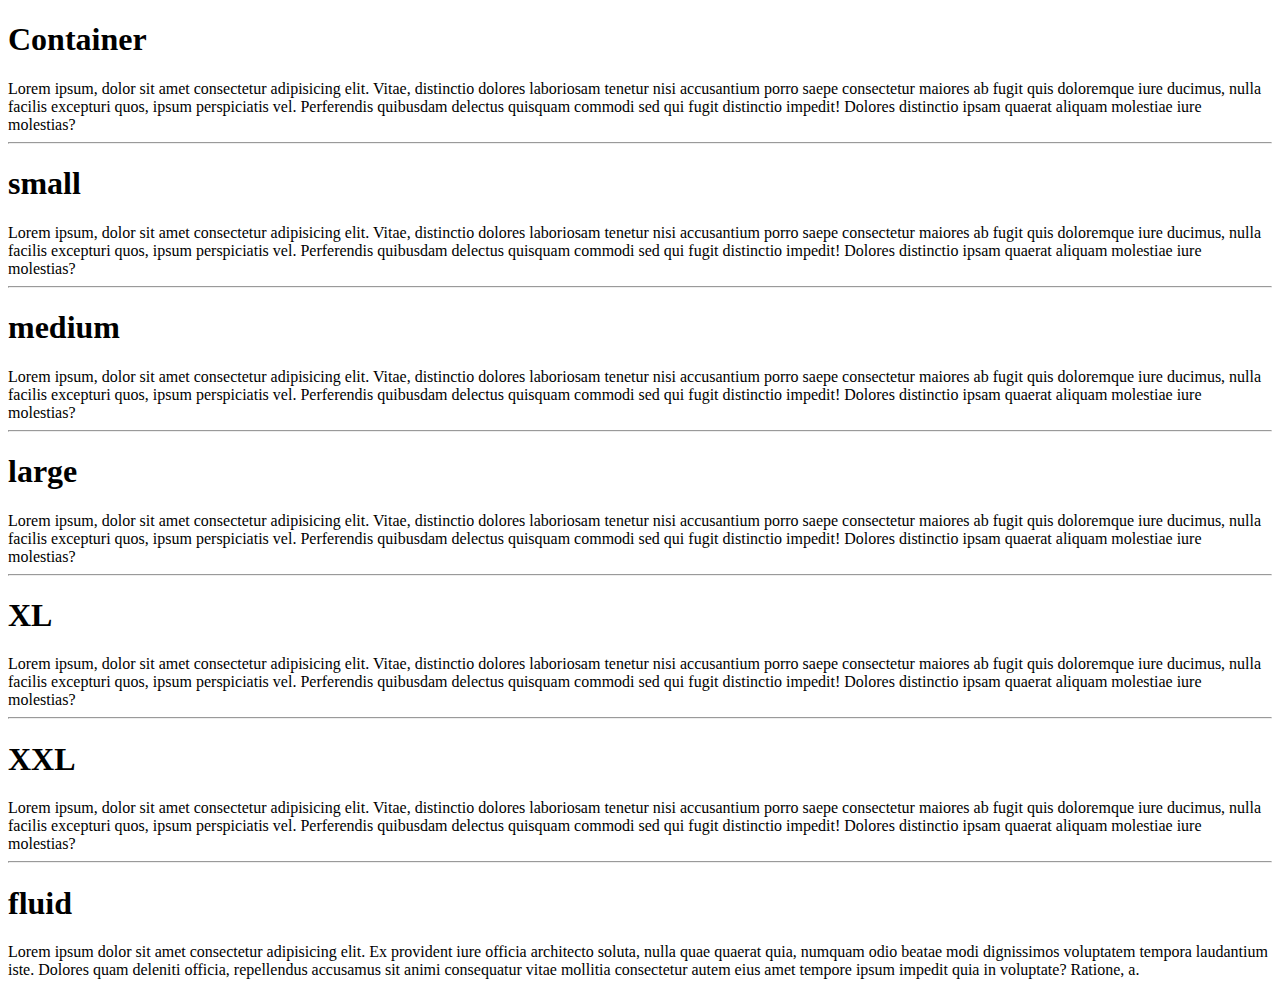
<file: 01.container.html>
<!DOCTYPE html>
<html lang="en">

<head>
    <meta charset="UTF-8">
    <meta http-equiv="X-UA-Compatible"
        content="IE=edge">
    <meta name="viewport"
        content="width=device-width, initial-scale=1.0">
    <link
        href="https://cdn.jsdelivr.net/npm/bootstrap@5.0.0-beta3/dist/css/bootstrap.min.css"
        rel="stylesheet"
        integrity="sha384-eOJMYsd53ii+scO/bJGFsiCZc+5NDVN2yr8+0RDqr0Ql0h+rP48ckxlpbzKgwra6"
        crossorigin="anonymous">
    <title>Document</title>
</head>

<body>
    <div class="container">
        <h1>Container</h1> Lorem ipsum, dolor sit amet
        consectetur adipisicing elit. Vitae, distinctio
        dolores laboriosam tenetur nisi accusantium porro
        saepe consectetur maiores ab fugit quis doloremque
        iure ducimus, nulla facilis excepturi quos, ipsum
        perspiciatis vel. Perferendis quibusdam delectus
        quisquam commodi sed qui fugit distinctio impedit!
        Dolores distinctio ipsam quaerat aliquam molestiae
        iure molestias?
    </div>
    <hr>
    <div class="container-sm">
        <h1>small</h1> Lorem ipsum, dolor sit amet
        consectetur adipisicing elit. Vitae, distinctio
        dolores laboriosam tenetur nisi accusantium porro
        saepe consectetur maiores ab fugit quis doloremque
        iure ducimus, nulla facilis excepturi quos, ipsum
        perspiciatis vel. Perferendis quibusdam delectus
        quisquam commodi sed qui fugit distinctio impedit!
        Dolores distinctio ipsam quaerat aliquam molestiae
        iure molestias?
    </div>
    <hr>
    <div class="container-md">
        <h1>medium</h1> Lorem ipsum, dolor sit amet
        consectetur adipisicing elit. Vitae, distinctio
        dolores laboriosam tenetur nisi accusantium porro
        saepe consectetur maiores ab fugit quis doloremque
        iure ducimus, nulla facilis excepturi quos, ipsum
        perspiciatis vel. Perferendis quibusdam delectus
        quisquam commodi sed qui fugit distinctio impedit!
        Dolores distinctio ipsam quaerat aliquam molestiae
        iure molestias?
    </div>
    <hr>
    <div class="container-lg">
        <h1>large</h1> Lorem ipsum, dolor sit amet
        consectetur adipisicing elit. Vitae, distinctio
        dolores laboriosam tenetur nisi accusantium porro
        saepe consectetur maiores ab fugit quis doloremque
        iure ducimus, nulla facilis excepturi quos, ipsum
        perspiciatis vel. Perferendis quibusdam delectus
        quisquam commodi sed qui fugit distinctio impedit!
        Dolores distinctio ipsam quaerat aliquam molestiae
        iure molestias?
    </div>
    <hr>
    <div class="container-xl">
        <h1>XL</h1> Lorem ipsum, dolor sit amet consectetur
        adipisicing elit. Vitae, distinctio dolores
        laboriosam tenetur nisi accusantium porro saepe
        consectetur maiores ab fugit quis doloremque iure
        ducimus, nulla facilis excepturi quos, ipsum
        perspiciatis vel. Perferendis quibusdam delectus
        quisquam commodi sed qui fugit distinctio impedit!
        Dolores distinctio ipsam quaerat aliquam molestiae
        iure molestias?
    </div>
    <hr>
    <div class="container-xxl">
        <h1>XXL</h1> Lorem ipsum, dolor sit amet consectetur
        adipisicing elit. Vitae, distinctio dolores
        laboriosam tenetur nisi accusantium porro saepe
        consectetur maiores ab fugit quis doloremque iure
        ducimus, nulla facilis excepturi quos, ipsum
        perspiciatis vel. Perferendis quibusdam delectus
        quisquam commodi sed qui fugit distinctio impedit!
        Dolores distinctio ipsam quaerat aliquam molestiae
        iure molestias?
    </div>
    <hr>
    <div class="container-fluid">
        <h1>fluid</h1> Lorem ipsum dolor sit amet
        consectetur adipisicing elit. Ex provident iure
        officia architecto soluta, nulla quae quaerat quia,
        numquam odio beatae modi dignissimos voluptatem
        tempora laudantium iste. Dolores quam deleniti
        officia, repellendus accusamus sit animi consequatur
        vitae mollitia consectetur autem eius amet tempore
        ipsum impedit quia in voluptate? Ratione, a.
    </div>
    <script
        src="https://cdn.jsdelivr.net/npm/bootstrap@5.0.0-beta3/dist/js/bootstrap.bundle.min.js"
        integrity="sha384-JEW9xMcG8R+pH31jmWH6WWP0WintQrMb4s7ZOdauHnUtxwoG2vI5DkLtS3qm9Ekf"
        crossorigin="anonymous"></script>
</body>

</html>
</file>
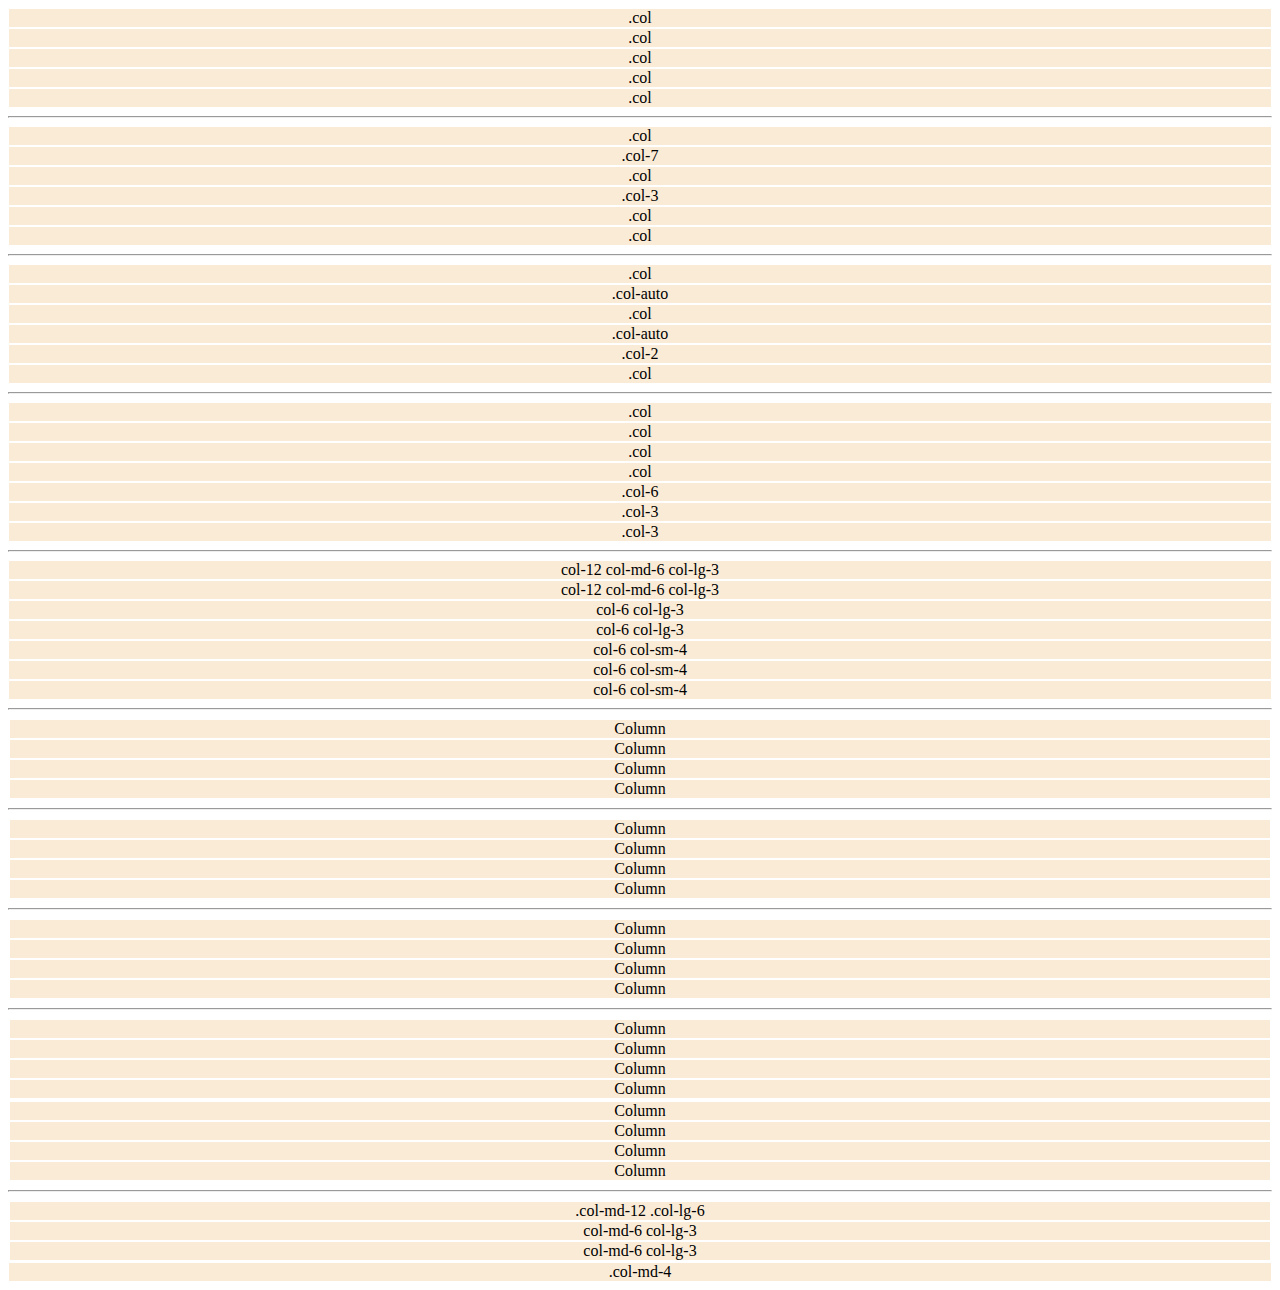
<file: 02.Grid.html>
<!DOCTYPE html>
<html lang="en">

<head>
    <meta charset="UTF-8">
    <meta http-equiv="X-UA-Compatible"
        content="IE=edge">
    <meta name="viewport"
        content="width=device-width, initial-scale=1.0">
    <link
        href="https://cdn.jsdelivr.net/npm/bootstrap@5.0.0-beta3/dist/css/bootstrap.min.css"
        rel="stylesheet"
        integrity="sha384-eOJMYsd53ii+scO/bJGFsiCZc+5NDVN2yr8+0RDqr0Ql0h+rP48ckxlpbzKgwra6"
        crossorigin="anonymous">
    <style>
        [class*='col'] {
            background-color: antiquewhite;
            border: 1px solid white;
            text-align: center;
        }
    </style>
    <title>Grid</title>
</head>

<body>
    <div class="container">
        <div class="row">
            <div class="col">.col</div>
            <div class="col">.col</div>
        </div>
        <div class="row">
            <div class="col">.col</div>
            <div class="col">.col</div>
            <div class="col">.col</div>
        </div>
    </div>
    <hr>
    <div class="container">
        <div class="row">
            <div class="col">.col</div>
            <div class="col-7">.col-7</div>
            <div class="col">.col</div>
        </div>
        <div class="row">
            <div class="col-3">.col-3</div>
            <div class="col">.col</div>
            <div class="col">.col</div>
        </div>
    </div>
    <hr>
    <div class="container">
        <div class="row">
            <div class="col">.col</div>
            <div class="col-auto">.col-auto</div>
            <div class="col">.col</div>
        </div>
        <div class="row">
            <div class="col-auto">.col-auto</div>
            <div class="col-2">.col-2</div>
            <div class="col">.col</div>
        </div>
    </div>
    <hr>
    <div class="container">
        <div class="row">
            <div class="col">.col</div>
            <div class="col">.col</div>
            <div class="col">.col</div>
            <div class="col">.col</div>
        </div>
        <div class="row">
            <div class="col-6">.col-6</div>
            <div class="col-3">.col-3</div>
            <div class="col-3">.col-3</div>
        </div>
    </div>
    <hr>
    <div class="container">
        <div class="row">
            <div class="col-12 col-md-6 col-lg-3">col-12
                col-md-6 col-lg-3</div>
            <div class="col-12 col-md-6 col-lg-3">col-12
                col-md-6 col-lg-3</div>
            <div class="col-6 col-lg-3">col-6 col-lg-3</div>
            <div class="col-6 col-lg-3">col-6 col-lg-3</div>
        </div>
        <div class="row">
            <div class="col-6 col-sm-4">col-6 col-sm-4</div>
            <div class="col-6 col-sm-4">col-6 col-sm-4</div>
            <div class="col-6 col-sm-4">col-6 col-sm-4</div>
        </div>
    </div>
    <hr>
    <div class="container">
        <div class="row row-cols-auto">
            <div class="col">Column</div>
            <div class="col">Column</div>
            <div class="col">Column</div>
            <div class="col">Column</div>
        </div>
    </div>
    <hr>
    <div class="container">
        <div class="row row-cols-2">
            <div class="col">Column</div>
            <div class="col">Column</div>
            <div class="col">Column</div>
            <div class="col">Column</div>
        </div>
    </div>
    <hr>
    <div class="container">
        <div class="row row-cols-3">
            <div class="col">Column</div>
            <div class="col">Column</div>
            <div class="col">Column</div>
            <div class="col">Column</div>
        </div>
    </div>
    <hr>
    <div class="container">
        <div
            class="row row-cols-1 row-cols-md-2 row-cols-lg-3 row-cols-xxl-4">
            <div class="col">Column</div>
            <div class="col">Column</div>
            <div class="col">Column</div>
            <div class="col">Column</div>
        </div>
    </div>
    <div class="container">
        <div
            class="row row-cols-1 row-cols-md-2 row-cols-lg-3 row-cols-xxl-4">
            <div class="col">Column</div>
            <div class="col">Column</div>
            <div class="col">Column</div>
            <div class="col">Column</div>
        </div>
    </div>
    <hr>
    <div class="container">
        <div class="row">
            <div class="col-md-8">
                <div class="row">
                    <div class="col-md-12 col-lg-6">
                        .col-md-12 .col-lg-6</div>
                    <div class="col-md-6 col-lg-3">col-md-6
                        col-lg-3</div>
                    <div class="col-md-6 col-lg-3">col-md-6
                        col-lg-3</div>
                </div>
            </div>
            <div class="col-md-4">.col-md-4</div>
        </div>
    </div>
    <!-- 
..
..
..
..
..
..
..
..
..
..
..
     -->
    <script
        src="https://cdn.jsdelivr.net/npm/bootstrap@5.0.0-beta3/dist/js/bootstrap.bundle.min.js"
        integrity="sha384-JEW9xMcG8R+pH31jmWH6WWP0WintQrMb4s7ZOdauHnUtxwoG2vI5DkLtS3qm9Ekf"
        crossorigin="anonymous"></script>
</body>

</html>
</file>
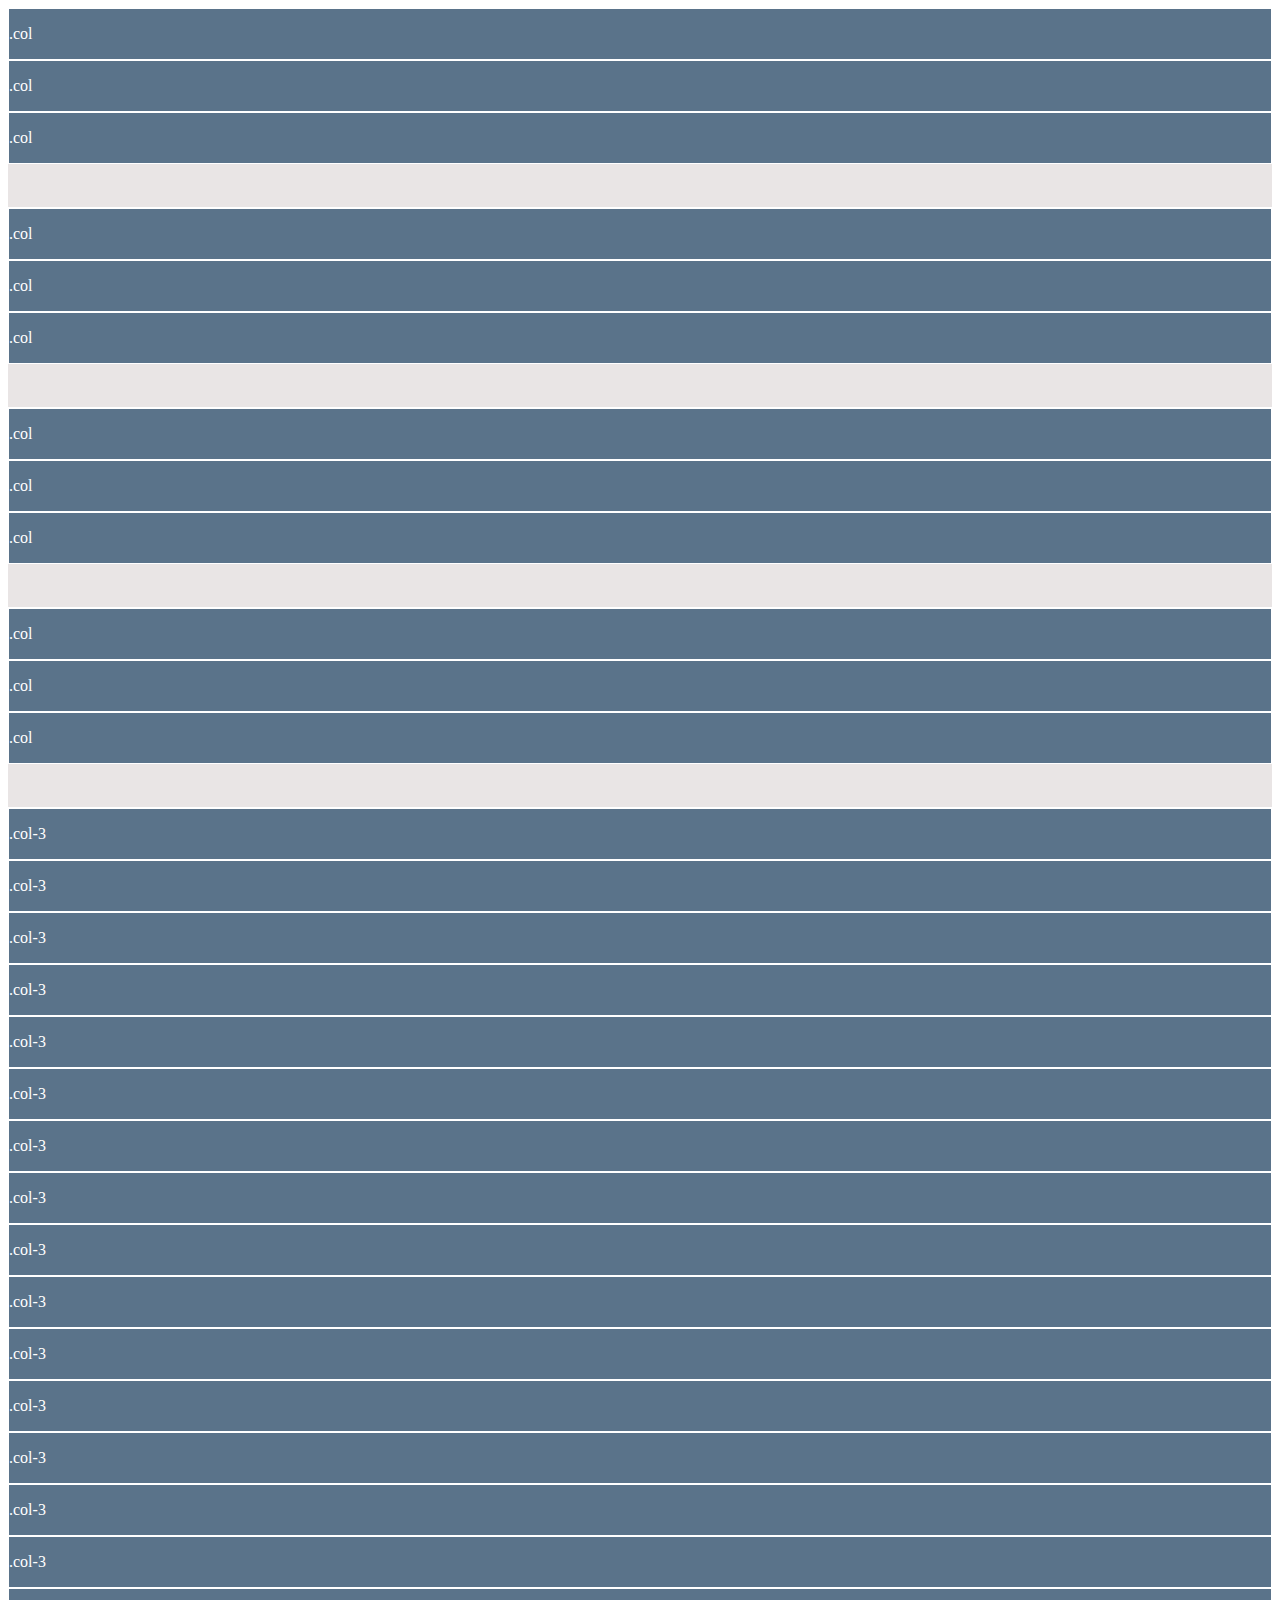
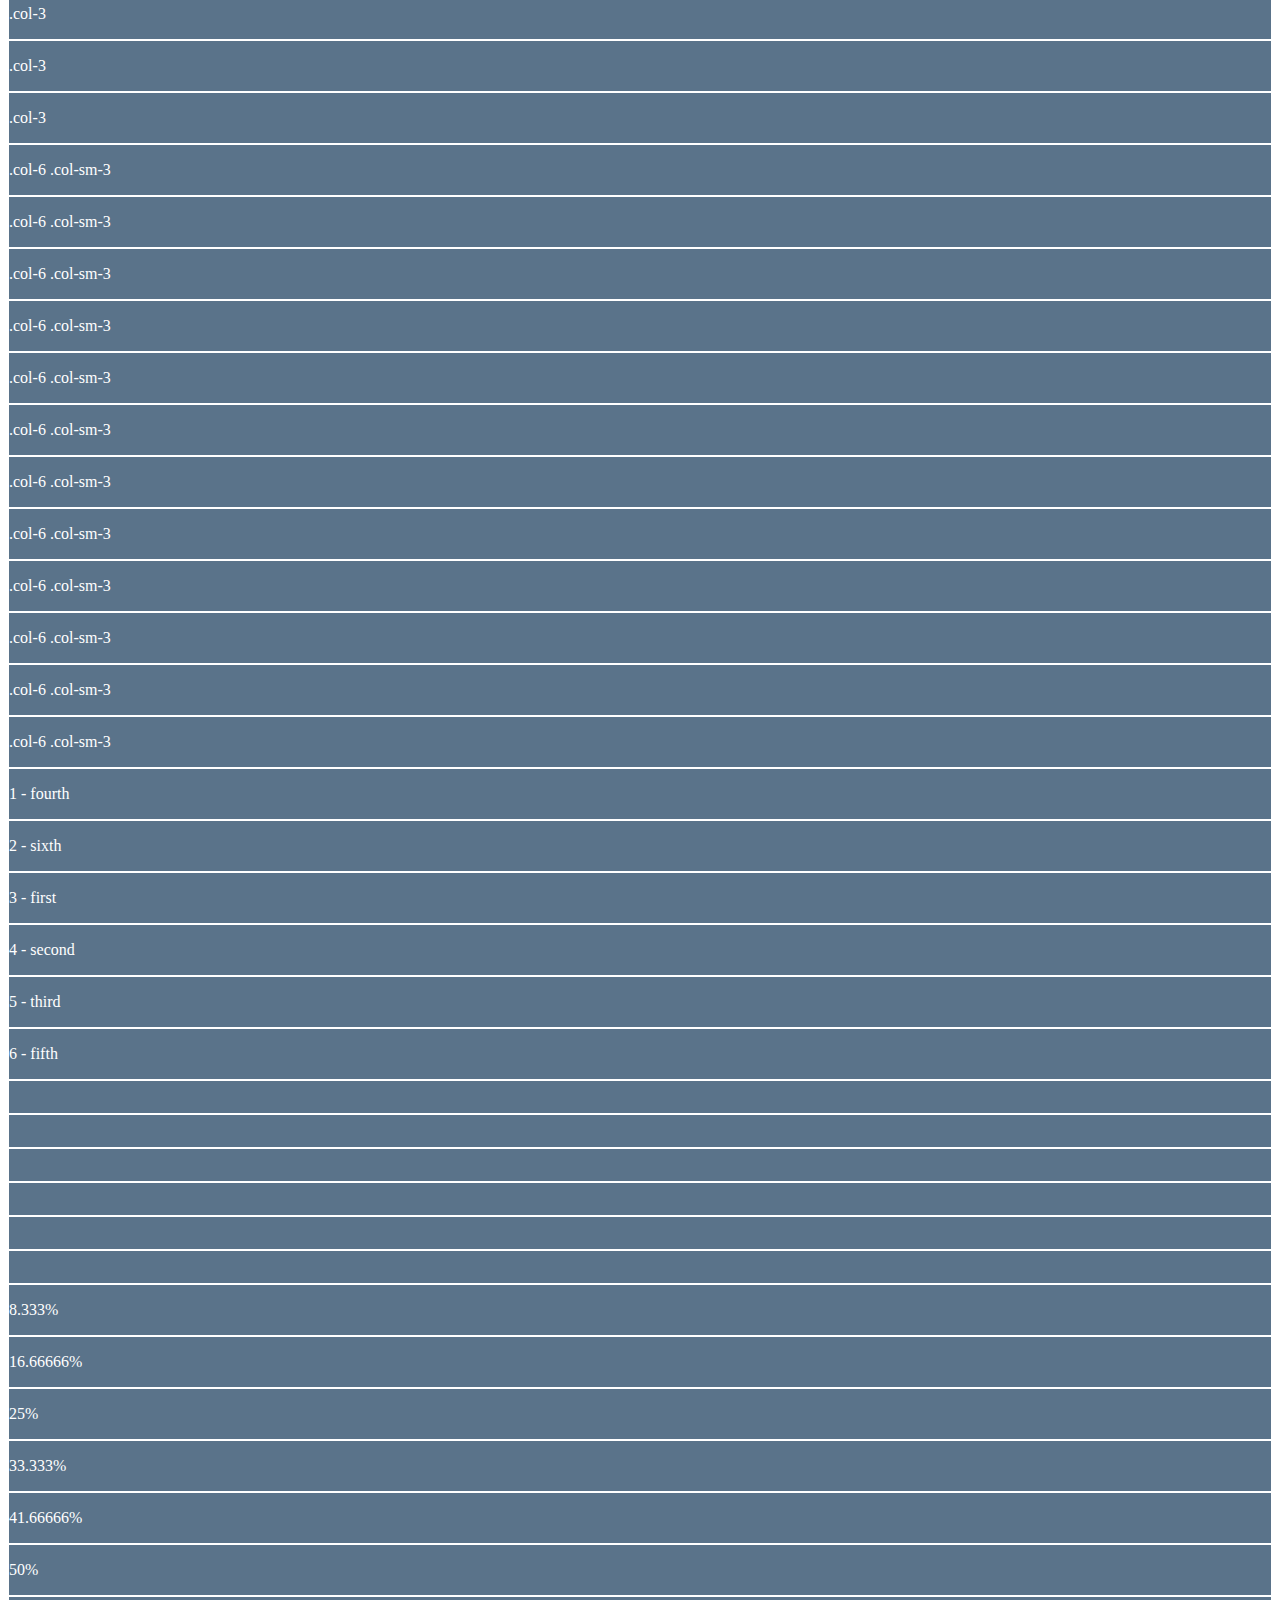
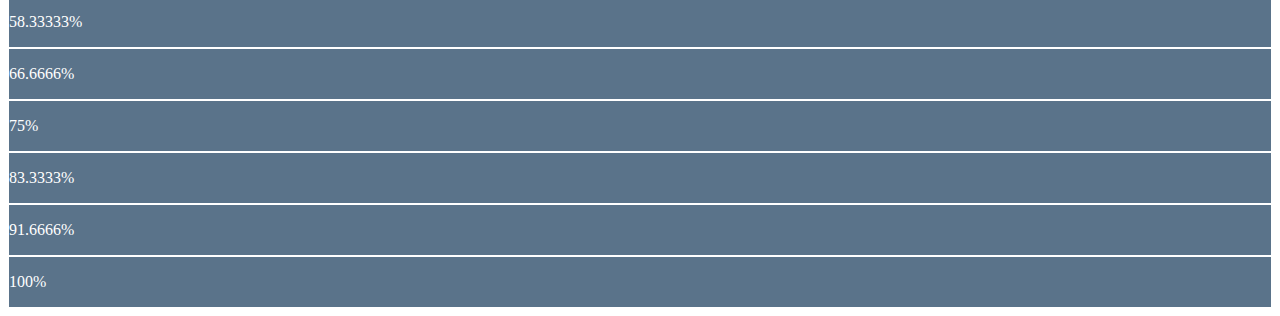
<file: 03.column.html>
<!DOCTYPE html>
<html lang="en">

<head>
    <meta charset="UTF-8">
    <meta http-equiv="X-UA-Compatible"
        content="IE=edge">
    <meta name="viewport"
        content="width=device-width, initial-scale=1.0">
    <link
        href="https://cdn.jsdelivr.net/npm/bootstrap@5.0.0-beta3/dist/css/bootstrap.min.css"
        rel="stylesheet"
        integrity="sha384-eOJMYsd53ii+scO/bJGFsiCZc+5NDVN2yr8+0RDqr0Ql0h+rP48ckxlpbzKgwra6"
        crossorigin="anonymous">
    <style>
        .row {
            background-color: #e9e5e5;
            outline: 1px solid white;
        }

        [class ^=col]:not(.collapse) {
            padding-top: 1em;
            padding-bottom: 1em;
            background-color: #5a738a;
            color: white;
            border: 1px solid white;
        }

        [data-example="row-height"] .row {
            height: 200px;
        }
    </style>
    <title>Column</title>
</head>

<body>
    <div class="container"
        data-example="row-height">
        <div class="row align-item-start">
            <div class="col">.col</div>
            <div class="col">.col</div>
            <div class="col">.col</div>
        </div>
        <div class="row align-items-center">
            <div class="col">.col</div>
            <div class="col">.col</div>
            <div class="col">.col</div>
        </div>
        <div class="row align-items-end">
            <div class="col">.col</div>
            <div class="col">.col</div>
            <div class="col">.col</div>
        </div>
    </div>
    <div class="container"
        data-example="row-height">
        <div class="row">
            <div class="col align-self-start">.col</div>
            <div class="col align-self-center">.col</div>
            <div class="col align-self-end">.col</div>
        </div>
    </div>
    <div class="container">
        <div class="row justify-content-start">
            <div class="col-3">.col-3</div>
            <div class="col-3">.col-3</div>
            <div class="col-3">.col-3</div>
        </div>
        <div class="row justify-content-center">
            <div class="col-3">.col-3</div>
            <div class="col-3">.col-3</div>
            <div class="col-3">.col-3</div>
        </div>
        <div class="row justify-content-end">
            <div class="col-3">.col-3</div>
            <div class="col-3">.col-3</div>
            <div class="col-3">.col-3</div>
        </div>
        <div class="row justify-content-between">
            <div class="col-3">.col-3</div>
            <div class="col-3">.col-3</div>
            <div class="col-3">.col-3</div>
        </div>
        <div class="row justify-content-evenly">
            <div class="col-3">.col-3</div>
            <div class="col-3">.col-3</div>
            <div class="col-3">.col-3</div>
        </div>
        <div class="row justify-content-around">
            <div class="col-3">.col-3</div>
            <div class="col-3">.col-3</div>
            <div class="col-3">.col-3</div>
        </div>
    </div>
    <div class="container">
        <div class="row">
            <div class="col-6 col-sm-3">.col-6 .col-sm-3
            </div>
            <div class="col-6 col-sm-3">.col-6 .col-sm-3
            </div>
            <div class="col-6 col-sm-3">.col-6 .col-sm-3
            </div>
            <div class="w-100"></div>
            <div class="col-6 col-sm-3">.col-6 .col-sm-3
            </div>
            <div class="col-6 col-sm-3">.col-6 .col-sm-3
            </div>
            <div class="col-6 col-sm-3">.col-6 .col-sm-3
            </div>
        </div>
    </div>
    <div class="container">
        <div class="row">
            <div class="col-6 col-sm-3">.col-6 .col-sm-3
            </div>
            <div class="col-6 col-sm-3">.col-6 .col-sm-3
            </div>
            <div class="col-6 col-sm-3">.col-6 .col-sm-3
            </div>
            <div class="w-100 d-none d-lg-block"></div>
            <div class="col-6 col-sm-3">.col-6 .col-sm-3
            </div>
            <div class="col-6 col-sm-3">.col-6 .col-sm-3
            </div>
            <div class="col-6 col-sm-3">.col-6 .col-sm-3
            </div>
        </div>
        <div class="container">
            <div class="row">
                <div class="col order-2">1 - fourth</div>
                <div class="col order-4">2 - sixth</div>
                <div class="col order-first">3 - first</div>
                <div class="col order">4 - second</div>
                <div class="col order-1">5 - third</div>
                <div class="col order-3">6 - fifth</div>
            </div>
        </div>
        <div class="container">
            <div class="row">
                <div class="col-md-5"></div>
                <div class="col-md-5 ms-auto"></div>
            </div>
            <div class="row">
                <div class="col-lg-4 ms-lg-auto"></div>
                <div class="col-lg-2 ms-lg-auto"></div>
            </div>
            <div class="row">
                <div class="col-sm-6 ms-lg-auto"></div>
                <div class="col-sm-3"></div>
            </div>
        </div>
    </div>
    <div class="container">
        <div class="col-1">8.333%</div>
        <div class="col-2">16.66666%</div>
        <div class="col-3">25%</div>
        <div class="col-4">33.333%</div>
        <div class="col-5">41.66666%</div>
        <div class="col-6">50%</div>
        <div class="col-7">58.33333%</div>
        <div class="col-8">66.6666%</div>
        <div class="col-9">75%</div>
        <div class="col-10">83.3333%</div>
        <div class="col-11">91.6666%</div>
        <div class="col-12">100%</div>
    </div>
    <script
        src="https://cdn.jsdelivr.net/npm/bootstrap@5.0.0-beta3/dist/js/bootstrap.bundle.min.js"
        integrity="sha384-JEW9xMcG8R+pH31jmWH6WWP0WintQrMb4s7ZOdauHnUtxwoG2vI5DkLtS3qm9Ekf"
        crossorigin="anonymous"></script>
</body>

</html>
</file>
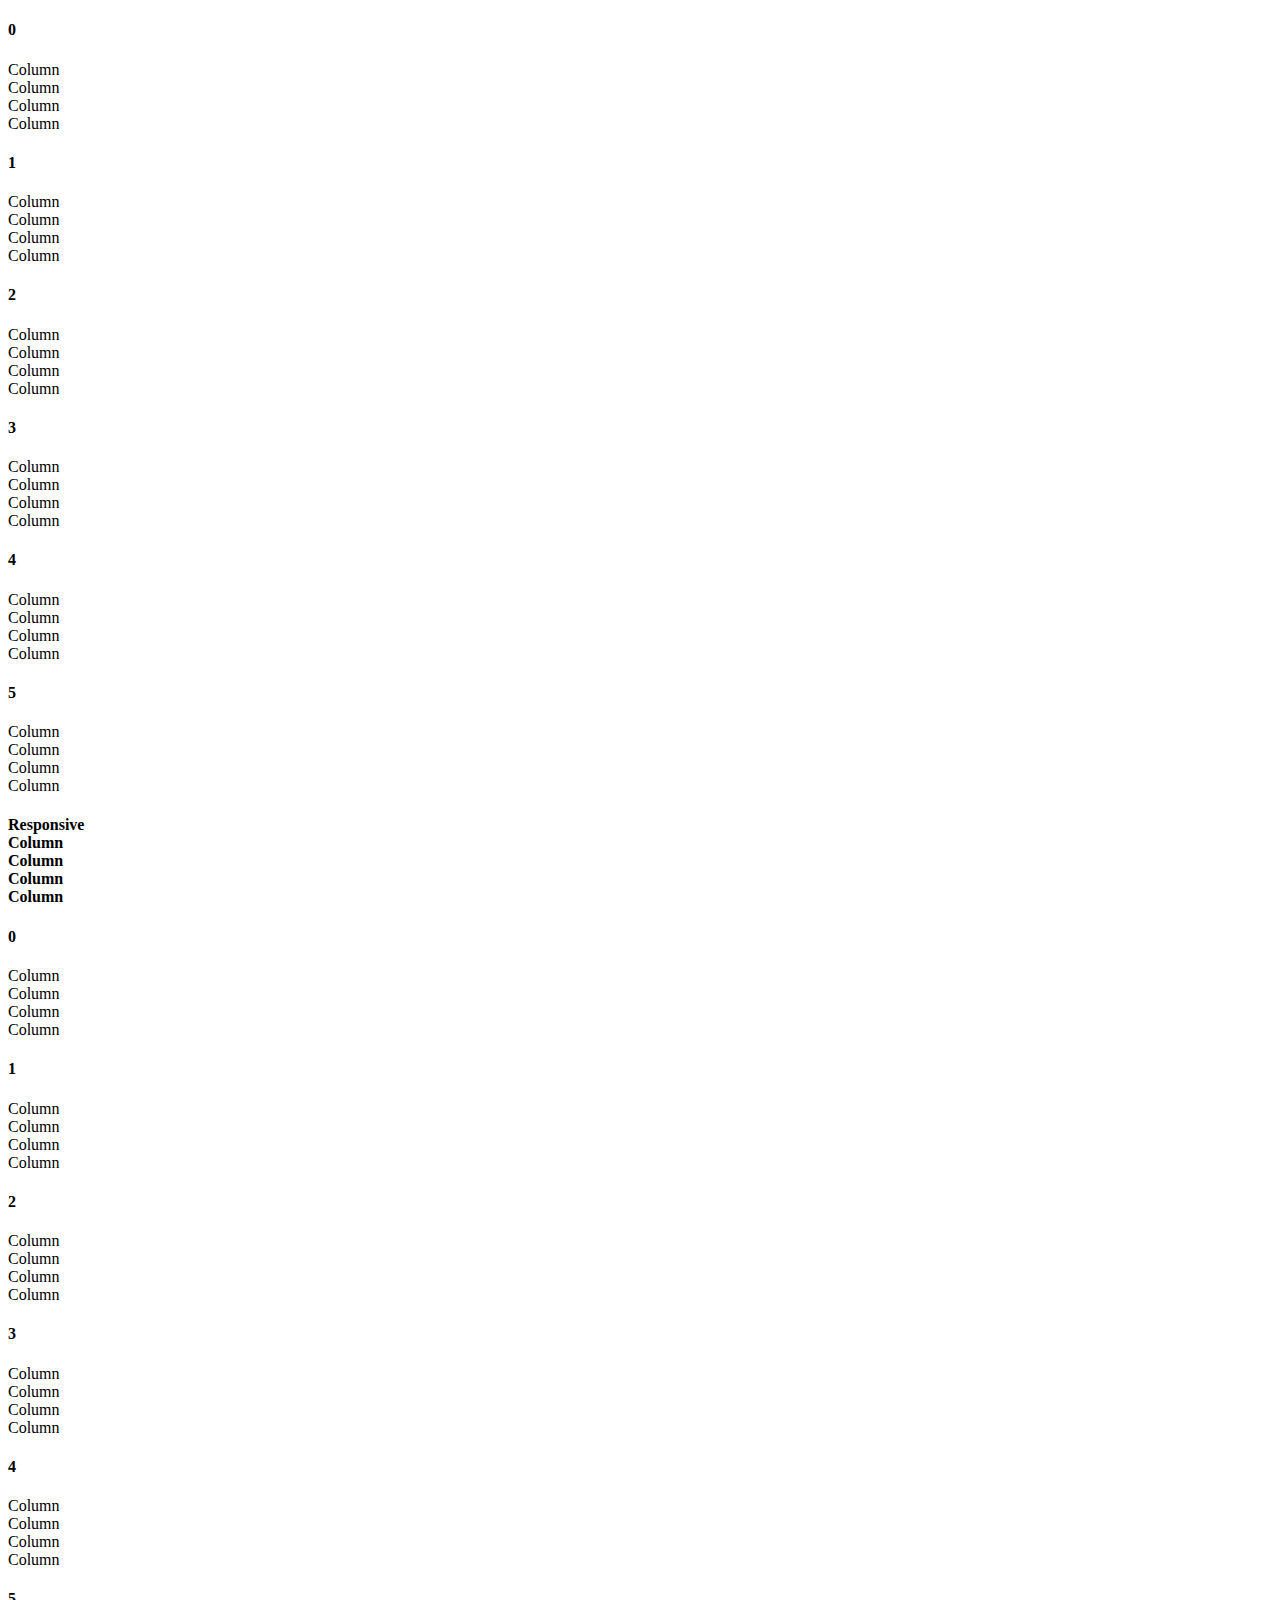
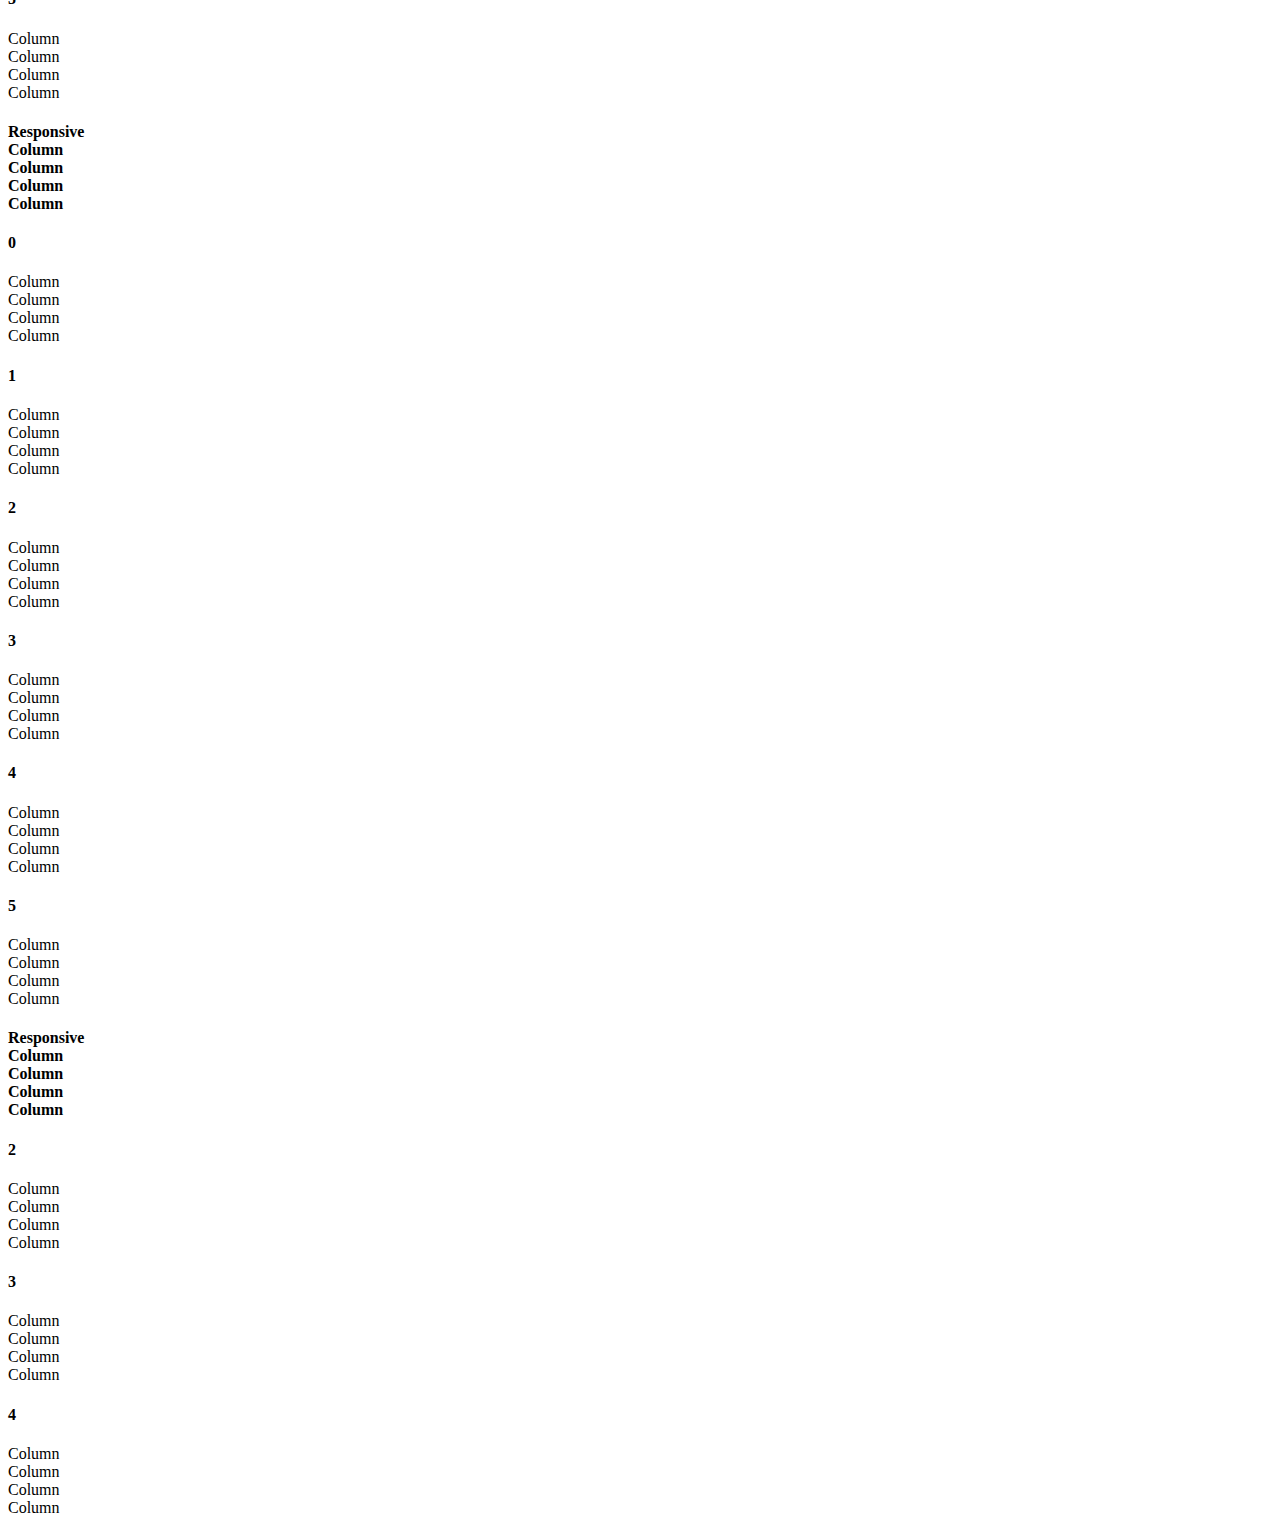
<file: 04.gutter.html>
<!DOCTYPE html>
<html lang="en">

<head>
    <meta charset="UTF-8">
    <meta http-equiv="X-UA-Compatible"
        content="IE=edge">
    <meta name="viewport"
        content="width=device-width, initial-scale=1.0">
    <link
        href="https://cdn.jsdelivr.net/npm/bootstrap@5.0.0-beta3/dist/css/bootstrap.min.css"
        rel="stylesheet"
        integrity="sha384-eOJMYsd53ii+scO/bJGFsiCZc+5NDVN2yr8+0RDqr0Ql0h+rP48ckxlpbzKgwra6"
        crossorigin="anonymous">
    <style>
        /* .row {
            background-color: #e9e5e5;
            outline: 1px solid white;
        } */
        /* [class ^=col]:not(.collapse) {
            padding-top: 1em;
            padding-bottom: 1em;
            background-color: #90b1cf;
            color: white;
            border: 1px solid white;
        } */
        [data-example="row-height"] .row {
            height: 200px;
        }
    </style>
    <title>gutters </title>
</head>

<body>
    <div class="container">
        <h4 class="h5 text-muted mt-3 container">0</h4>
        <div class="row gx-0">
            <div class="col-3">
                <div
                    class="p-3 border bg-light text-black-50">
                    Column </div>
            </div>
            <div class="col-3">
                <div
                    class="p-3 border bg-light text-black-50">
                    Column </div>
            </div>
            <div class="col-3">
                <div
                    class="p-3 border bg-light text-black-50">
                    Column </div>
            </div>
            <div class="col-3">
                <div
                    class="p-3 border bg-light text-black-50">
                    Column </div>
            </div>
        </div>
        <h4 class="h5 text-muted mt-3 container">1</h4>
        <div class="row gx-1">
            <div class="col-3">
                <div
                    class="p-3 border bg-light text-black-50">
                    Column </div>
            </div>
            <div class="col-3">
                <div
                    class="p-3 border bg-light text-black-50">
                    Column </div>
            </div>
            <div class="col-3">
                <div
                    class="p-3 border bg-light text-black-50">
                    Column </div>
            </div>
            <div class="col-3">
                <div
                    class="p-3 border bg-light text-black-50">
                    Column </div>
            </div>
        </div>
        <h4 class="h5 text-muted mt-3 container">2</h4>
        <div class="row gx-2">
            <div class="col-3">
                <div
                    class="p-3 border bg-light text-black-50">
                    Column </div>
            </div>
            <div class="col-3">
                <div
                    class="p-3 border bg-light text-black-50">
                    Column </div>
            </div>
            <div class="col-3">
                <div
                    class="p-3 border bg-light text-black-50">
                    Column </div>
            </div>
            <div class="col-3">
                <div
                    class="p-3 border bg-light text-black-50">
                    Column </div>
            </div>
        </div>
        <h4 class="h5 text-muted mt-3 container">3</h4>
        <div class="row gx-3">
            <div class="col-3">
                <div
                    class="p-3 border bg-light text-black-50">
                    Column </div>
            </div>
            <div class="col-3">
                <div
                    class="p-3 border bg-light text-black-50">
                    Column </div>
            </div>
            <div class="col-3">
                <div
                    class="p-3 border bg-light text-black-50">
                    Column </div>
            </div>
            <div class="col-3">
                <div
                    class="p-3 border bg-light text-black-50">
                    Column </div>
            </div>
        </div>
        <h4 class="h5 text-muted mt-3 container">4</h4>
        <div class="row gx-4">
            <div class="col-3">
                <div
                    class="p-3 border bg-light text-black-50">
                    Column </div>
            </div>
            <div class="col-3">
                <div
                    class="p-3 border bg-light text-black-50">
                    Column </div>
            </div>
            <div class="col-3">
                <div
                    class="p-3 border bg-light text-black-50">
                    Column </div>
            </div>
            <div class="col-3">
                <div
                    class="p-3 border bg-light text-black-50">
                    Column </div>
            </div>
        </div>
        <h4 class="h5 text-muted mt-3 container">5</h4>
        <div class="row gx-5">
            <div class="col-3">
                <div
                    class="p-3 border bg-light text-black-50">
                    Column </div>
            </div>
            <div class="col-3">
                <div
                    class="p-3 border bg-light text-black-50">
                    Column </div>
            </div>
            <div class="col-3">
                <div
                    class="p-3 border bg-light text-black-50">
                    Column </div>
            </div>
            <div class="col-3">
                <div
                    class="p-3 border bg-light text-black-50">
                    Column </div>
            </div>
        </div>
        <h4 class="h5 text-muted mt-3 container">Responsive
            <div
                class="row gx-0 gx-sm-1 gx-md-2 gx-lg-3 gx-xl-4 gx-xxl-5">
                <div class="col-3">
                    <div
                        class="p-3 border bg-light text-black-50">
                        Column </div>
                </div>
                <div class="col-3">
                    <div
                        class="p-3 border bg-light text-black-50">
                        Column </div>
                </div>
                <div class="col-3">
                    <div
                        class="p-3 border bg-light text-black-50">
                        Column </div>
                </div>
                <div class="col-3">
                    <div
                        class="p-3 border bg-light text-black-50">
                        Column </div>
                </div>
            </div>
        </h4>
    </div>
    <div class="container">
        <h4 class="h5 text-muted mt-3 container">0</h4>
        <div class="row gy-0">
            <div class="col-12">
                <div
                    class="p-3 border bg-light text-black-50">
                    Column </div>
            </div>
            <div class="col-12">
                <div
                    class="p-3 border bg-light text-black-50">
                    Column </div>
            </div>
            <div class="col-12">
                <div
                    class="p-3 border bg-light text-black-50">
                    Column </div>
            </div>
            <div class="col-12">
                <div
                    class="p-3 border bg-light text-black-50">
                    Column </div>
            </div>
        </div>
        <h4 class="h5 text-muted mt-3 container">1</h4>
        <div class="row gy-1">
            <div class="col-12">
                <div
                    class="p-3 border bg-light text-black-50">
                    Column </div>
            </div>
            <div class="col-12">
                <div
                    class="p-3 border bg-light text-black-50">
                    Column </div>
            </div>
            <div class="col-12">
                <div
                    class="p-3 border bg-light text-black-50">
                    Column </div>
            </div>
            <div class="col-12">
                <div
                    class="p-3 border bg-light text-black-50">
                    Column </div>
            </div>
        </div>
        <h4 class="h5 text-muted mt-3 container">2</h4>
        <div class="row gy-2">
            <div class="col-12">
                <div
                    class="p-3 border bg-light text-black-50">
                    Column </div>
            </div>
            <div class="col-12">
                <div
                    class="p-3 border bg-light text-black-50">
                    Column </div>
            </div>
            <div class="col-12">
                <div
                    class="p-3 border bg-light text-black-50">
                    Column </div>
            </div>
            <div class="col-12">
                <div
                    class="p-3 border bg-light text-black-50">
                    Column </div>
            </div>
        </div>
        <h4 class="h5 text-muted mt-3 container">3</h4>
        <div class="row gy-3">
            <div class="col-12">
                <div
                    class="p-3 border bg-light text-black-50">
                    Column </div>
            </div>
            <div class="col-12">
                <div
                    class="p-3 border bg-light text-black-50">
                    Column </div>
            </div>
            <div class="col-12">
                <div
                    class="p-3 border bg-light text-black-50">
                    Column </div>
            </div>
            <div class="col-12">
                <div
                    class="p-3 border bg-light text-black-50">
                    Column </div>
            </div>
        </div>
        <h4 class="h5 text-muted mt-3 container">4</h4>
        <div class="row gy-4">
            <div class="col-12">
                <div
                    class="p-3 border bg-light text-black-50">
                    Column </div>
            </div>
            <div class="col-12">
                <div
                    class="p-3 border bg-light text-black-50">
                    Column </div>
            </div>
            <div class="col-12">
                <div
                    class="p-3 border bg-light text-black-50">
                    Column </div>
            </div>
            <div class="col-12">
                <div
                    class="p-3 border bg-light text-black-50">
                    Column </div>
            </div>
        </div>
        <h4 class="h5 text-muted mt-3 container">5</h4>
        <div class="row gy-5">
            <div class="col-12">
                <div
                    class="p-3 border bg-light text-black-50">
                    Column </div>
            </div>
            <div class="col-12">
                <div
                    class="p-3 border bg-light text-black-50">
                    Column </div>
            </div>
            <div class="col-12">
                <div
                    class="p-3 border bg-light text-black-50">
                    Column </div>
            </div>
            <div class="col-12">
                <div
                    class="p-3 border bg-light text-black-50">
                    Column </div>
            </div>
        </div>
        <h4 class="h5 text-muted mt-3 container">Responsive
            <div
                class="row gy-0 gy-sm-1 gy-md-2 gy-lg-3 gy-xl-4 gy-xxl-5">
                <div class="col-12">
                    <div
                        class="p-3 border bg-light text-black-50">
                        Column </div>
                </div>
                <div class="col-12">
                    <div
                        class="p-3 border bg-light text-black-50">
                        Column </div>
                </div>
                <div class="col-12">
                    <div
                        class="p-3 border bg-light text-black-50">
                        Column </div>
                </div>
                <div class="col-12">
                    <div
                        class="p-3 border bg-light text-black-50">
                        Column </div>
                </div>
            </div>
        </h4>
    </div>
    <div class="container">
        <h4 class="h5 text-muted mt-3 container">0</h4>
        <div class="row g-0">
            <div class="col-6">
                <div
                    class="p-3 border bg-light text-black-50">
                    Column </div>
            </div>
            <div class="col-6">
                <div
                    class="p-3 border bg-light text-black-50">
                    Column </div>
            </div>
            <div class="col-6">
                <div
                    class="p-3 border bg-light text-black-50">
                    Column </div>
            </div>
            <div class="col-6">
                <div
                    class="p-3 border bg-light text-black-50">
                    Column </div>
            </div>
        </div>
        <h4 class="h5 text-muted mt-3 container">1</h4>
        <div class="row g-1">
            <div class="col-6">
                <div
                    class="p-3 border bg-light text-black-50">
                    Column </div>
            </div>
            <div class="col-6">
                <div
                    class="p-3 border bg-light text-black-50">
                    Column </div>
            </div>
            <div class="col-6">
                <div
                    class="p-3 border bg-light text-black-50">
                    Column </div>
            </div>
            <div class="col-6">
                <div
                    class="p-3 border bg-light text-black-50">
                    Column </div>
            </div>
        </div>
        <h4 class="h5 text-muted mt-3 container">2</h4>
        <div class="row g-2">
            <div class="col-6">
                <div
                    class="p-3 border bg-light text-black-50">
                    Column </div>
            </div>
            <div class="col-6">
                <div
                    class="p-3 border bg-light text-black-50">
                    Column </div>
            </div>
            <div class="col-6">
                <div
                    class="p-3 border bg-light text-black-50">
                    Column </div>
            </div>
            <div class="col-6">
                <div
                    class="p-3 border bg-light text-black-50">
                    Column </div>
            </div>
        </div>
        <h4 class="h5 text-muted mt-3 container">3</h4>
        <div class="row g-3">
            <div class="col-6">
                <div
                    class="p-3 border bg-light text-black-50">
                    Column </div>
            </div>
            <div class="col-6">
                <div
                    class="p-3 border bg-light text-black-50">
                    Column </div>
            </div>
            <div class="col-6">
                <div
                    class="p-3 border bg-light text-black-50">
                    Column </div>
            </div>
            <div class="col-6">
                <div
                    class="p-3 border bg-light text-black-50">
                    Column </div>
            </div>
        </div>
        <h4 class="h5 text-muted mt-3 container">4</h4>
        <div class="row g-4">
            <div class="col-6">
                <div
                    class="p-3 border bg-light text-black-50">
                    Column </div>
            </div>
            <div class="col-6">
                <div
                    class="p-3 border bg-light text-black-50">
                    Column </div>
            </div>
            <div class="col-6">
                <div
                    class="p-3 border bg-light text-black-50">
                    Column </div>
            </div>
            <div class="col-6">
                <div
                    class="p-3 border bg-light text-black-50">
                    Column </div>
            </div>
        </div>
        <h4 class="h5 text-muted mt-3 container">5</h4>
        <div class="row g-5">
            <div class="col-6">
                <div
                    class="p-3 border bg-light text-black-50">
                    Column </div>
            </div>
            <div class="col-6">
                <div
                    class="p-3 border bg-light text-black-50">
                    Column </div>
            </div>
            <div class="col-6">
                <div
                    class="p-3 border bg-light text-black-50">
                    Column </div>
            </div>
            <div class="col-6">
                <div
                    class="p-3 border bg-light text-black-50">
                    Column </div>
            </div>
        </div>
        <h4 class="h5 text-muted mt-3 container">Responsive
            <div
                class="row g-0 g-sm-1 g-md-2 g-lg-3 g-xl-4 g-xxl-5">
                <div class="col-6">
                    <div
                        class="p-3 border bg-light text-black-50">
                        Column </div>
                </div>
                <div class="col-6">
                    <div
                        class="p-3 border bg-light text-black-50">
                        Column </div>
                </div>
                <div class="col-6">
                    <div
                        class="p-3 border bg-light text-black-50">
                        Column </div>
                </div>
                <div class="col-6">
                    <div
                        class="p-3 border bg-light text-black-50">
                        Column </div>
                </div>
            </div>
        </h4>
    </div>
    <div class="container">
        <h4 class="h5 text-muted mt-3 container">2</h4>
        <div class="row row-cols-2 g-2">
            <div class="col">
                <div
                    class="p-3 border bg-light text-black-50">
                    Column </div>
            </div>
            <div class="col">
                <div
                    class="p-3 border bg-light text-black-50">
                    Column </div>
            </div>
            <div class="col">
                <div
                    class="p-3 border bg-light text-black-50">
                    Column </div>
            </div>
            <div class="col">
                <div
                    class="p-3 border bg-light text-black-50">
                    Column </div>
            </div>
        </div>
        <h4 class="h5 text-muted mt-3 container">3</h4>
        <div class="row row-cols-3 g-3">
            <div class="col">
                <div
                    class="p-3 border bg-light text-black-50">
                    Column </div>
            </div>
            <div class="col">
                <div
                    class="p-3 border bg-light text-black-50">
                    Column </div>
            </div>
            <div class="col">
                <div
                    class="p-3 border bg-light text-black-50">
                    Column </div>
            </div>
            <div class="col">
                <div
                    class="p-3 border bg-light text-black-50">
                    Column </div>
            </div>
        </div>
        <h4 class="h5 text-muted mt-3 container">4</h4>
        <div class="row row-cols-4 g-4">
            <div class="col">
                <div
                    class="p-3 border bg-light text-black-50">
                    Column </div>
            </div>
            <div class="col">
                <div
                    class="p-3 border bg-light text-black-50">
                    Column </div>
            </div>
            <div class="col">
                <div
                    class="p-3 border bg-light text-black-50">
                    Column </div>
            </div>
            <div class="col">
                <div
                    class="p-3 border bg-light text-black-50">
                    Column </div>
            </div>
        </div>
    </div>
    <script
        src="https://cdn.jsdelivr.net/npm/bootstrap@5.0.0-beta3/dist/js/bootstrap.bundle.min.js"
        integrity="sha384-JEW9xMcG8R+pH31jmWH6WWP0WintQrMb4s7ZOdauHnUtxwoG2vI5DkLtS3qm9Ekf"
        crossorigin="anonymous"></script>
</body>

</html>
</file>
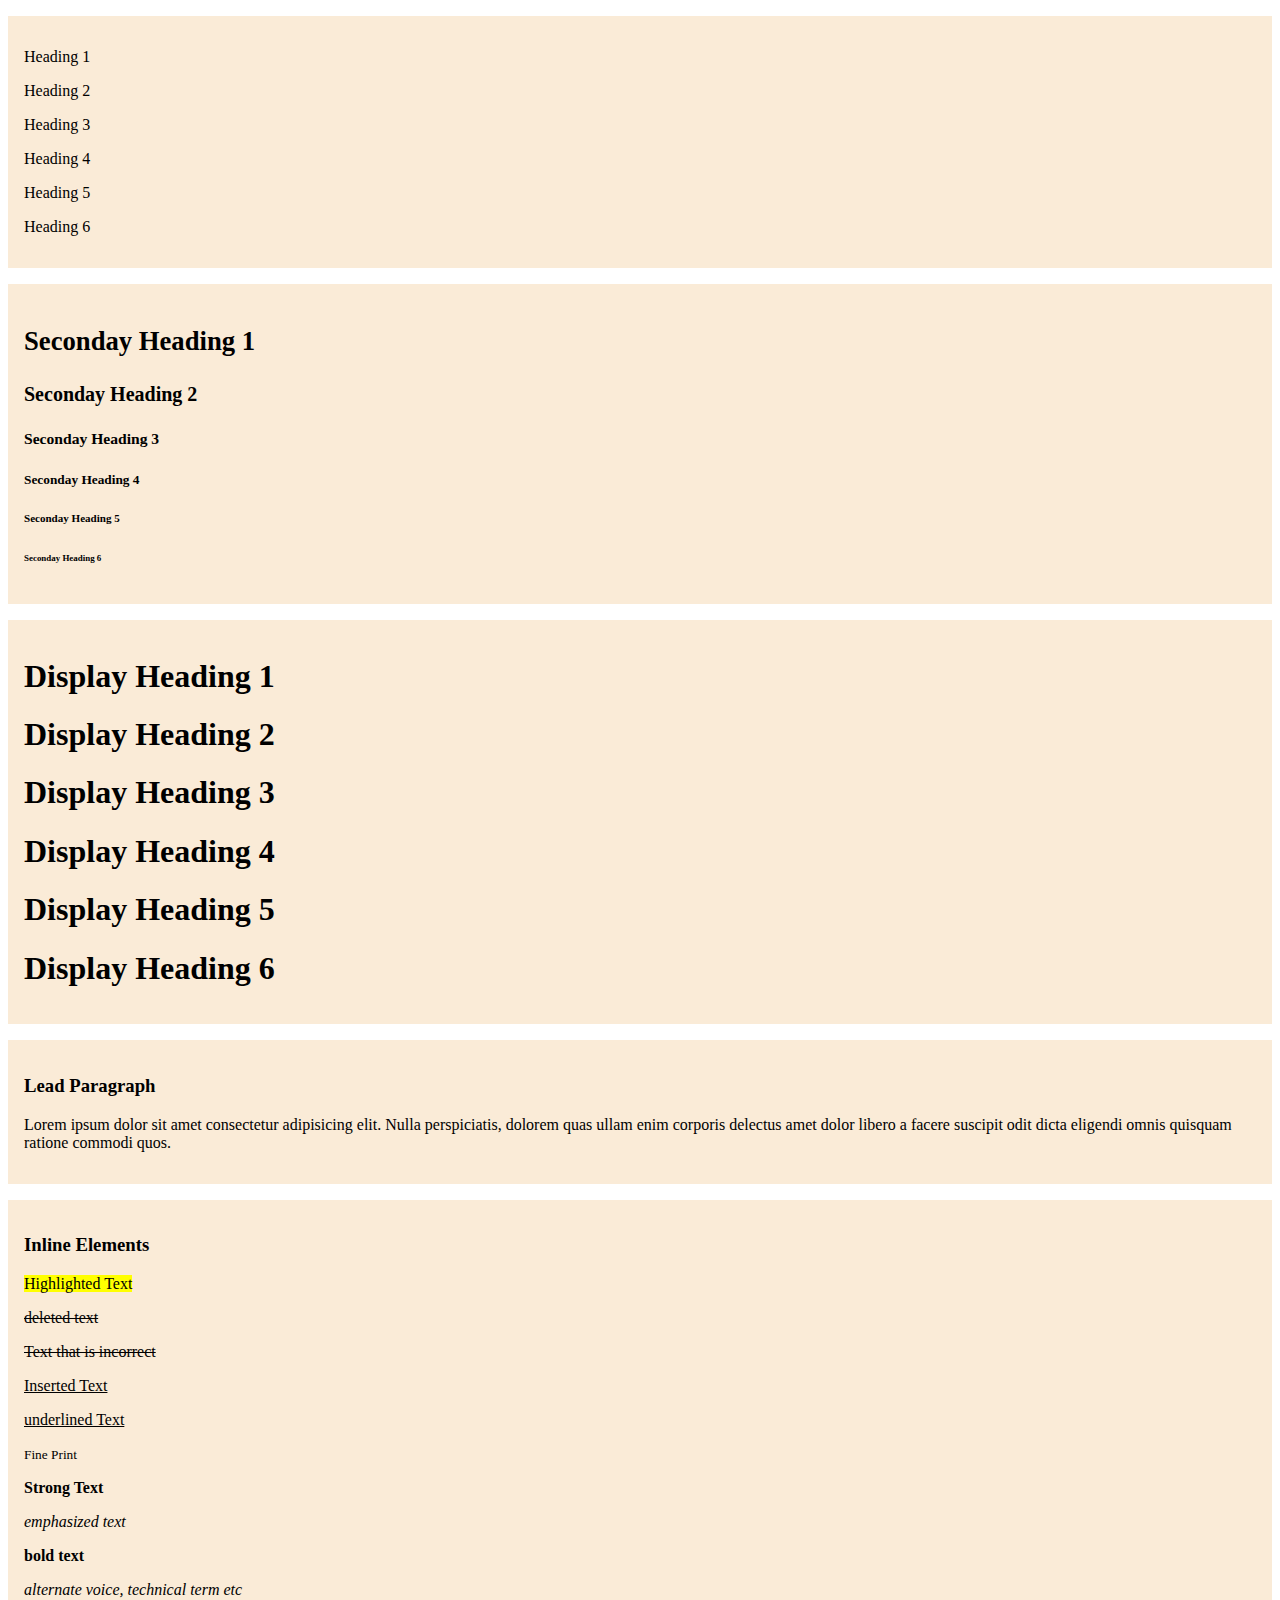
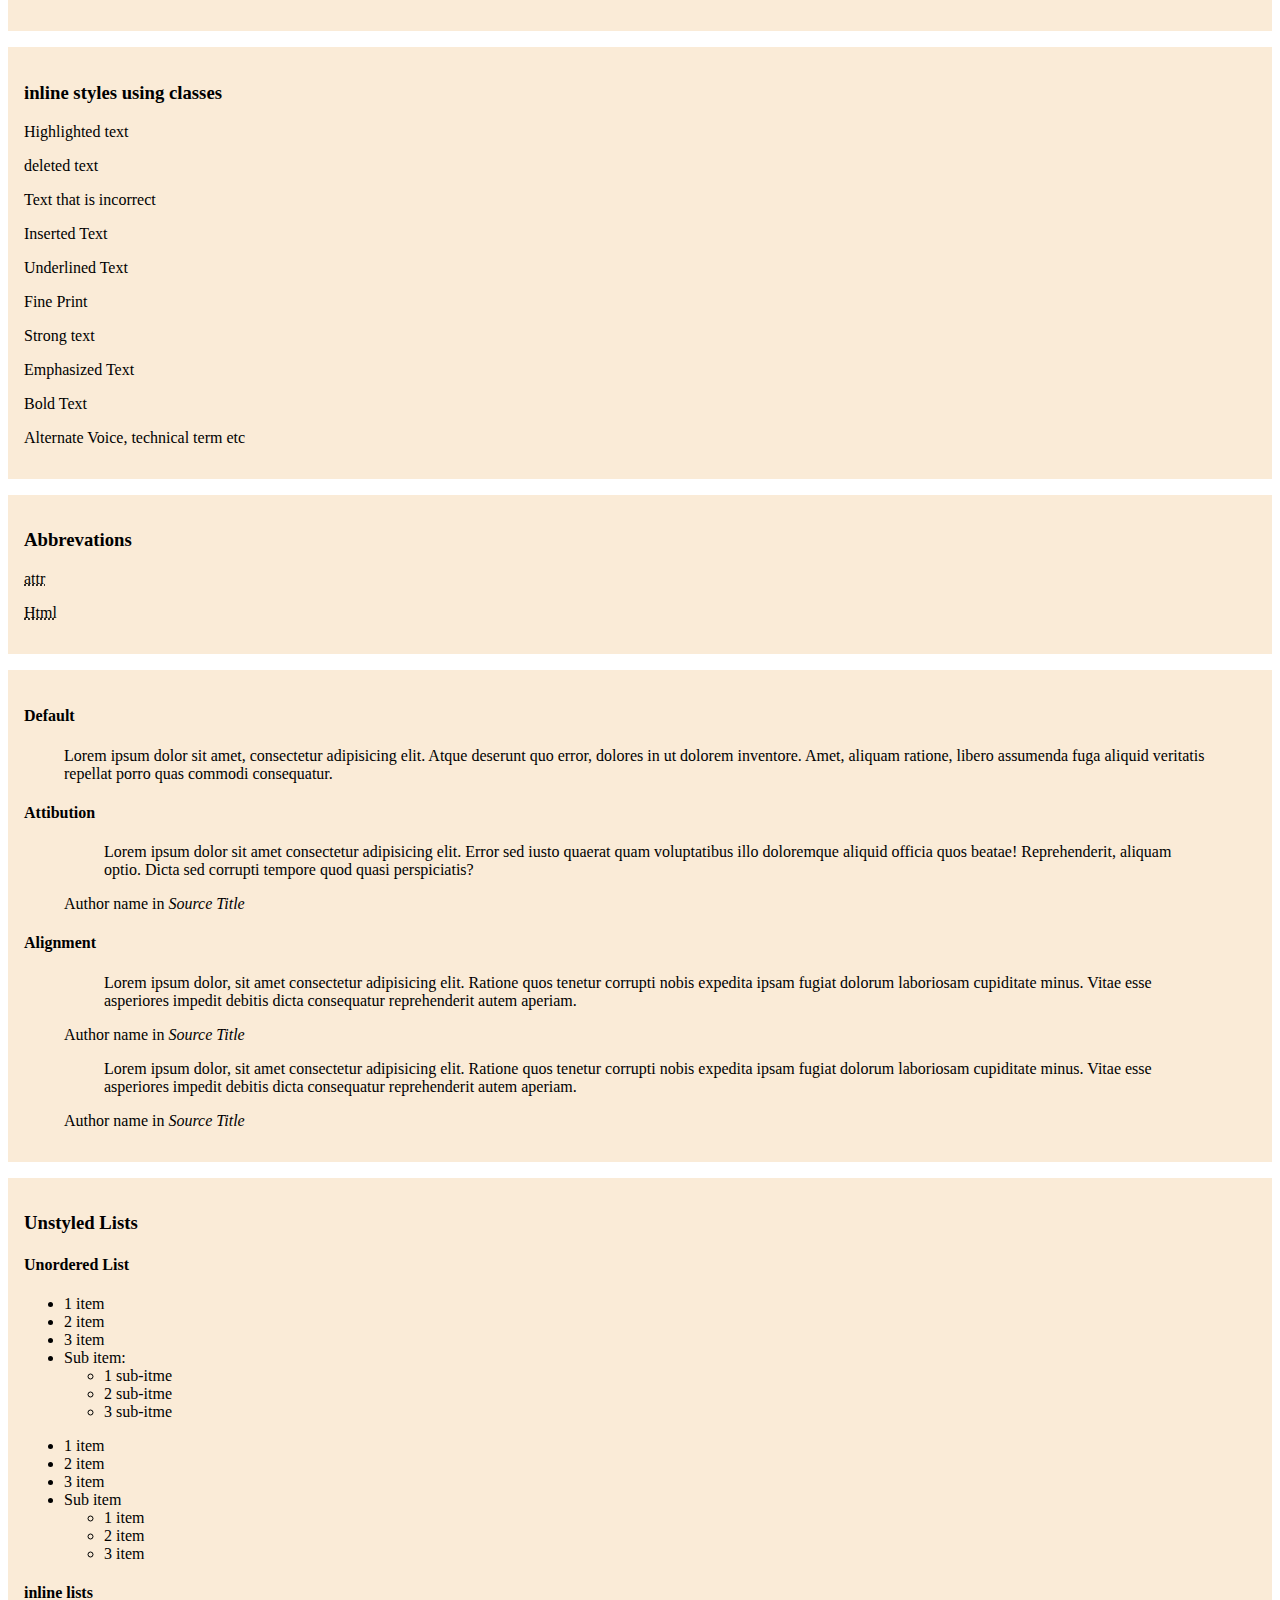
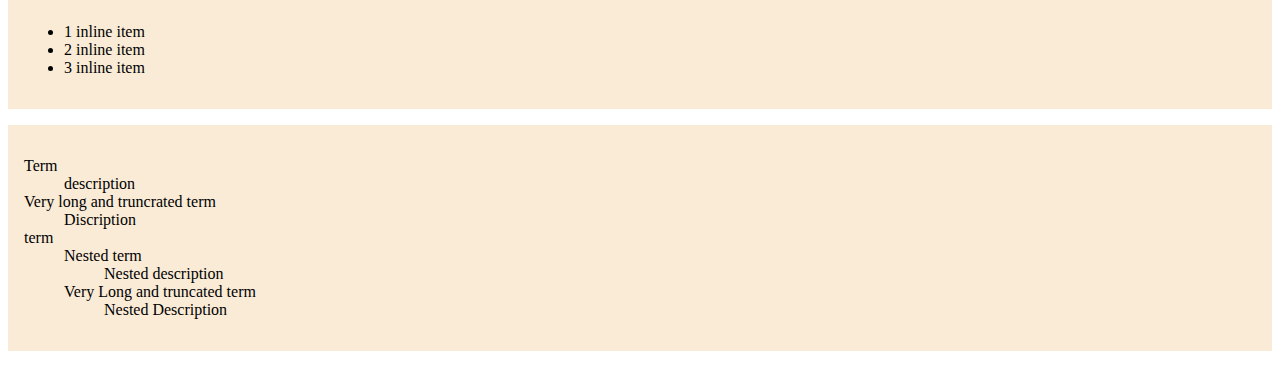
<file: 05.typography.html>
<!DOCTYPE html>
<html lang="en">

<head>
    <meta charset="UTF-8">
    <meta http-equiv="X-UA-Compatible"
        content="IE=edge">
    <meta name="viewport"
        content="width=device-width, initial-scale=1.0">
    <link
        href="https://cdn.jsdelivr.net/npm/bootstrap@5.0.0-beta3/dist/css/bootstrap.min.css"
        rel="stylesheet"
        integrity="sha384-eOJMYsd53ii+scO/bJGFsiCZc+5NDVN2yr8+0RDqr0Ql0h+rP48ckxlpbzKgwra6"
        crossorigin="anonymous">
    <style>
        .container {
            background-color: antiquewhite;
            padding: 1rem;
            margin: 1rem auto;
        }
    </style>
    <title>Typography</title>
</head>

<body>
    <div class="container">
        <p class="h1">Heading 1</p>
        <p class="h2">Heading 2</p>
        <p class="h3">Heading 3</p>
        <p class="h4">Heading 4</p>
        <p class="h5">Heading 5</p>
        <p class="h6">Heading 6</p>
    </div>
    <div class="container">
        <h1><small class="text-muted">Seconday Heading
                1</small></h1>
        <h2><small class="text-muted">Seconday Heading
                2</small></h2>
        <h3><small class="text-muted">Seconday Heading
                3</small></h3>
        <h4><small class="text-muted">Seconday Heading
                4</small></h4>
        <h5><small class="text-muted">Seconday Heading
                5</small></h5>
        <h6><small class="text-muted">Seconday Heading
                6</small></h6>
    </div>
    <div class="container">
        <h1 class="display-1">Display Heading 1</h1>
        <h1 class="display-2">Display Heading 2</h1>
        <h1 class="display-3">Display Heading 3</h1>
        <h1 class="display-4">Display Heading 4</h1>
        <h1 class="display-5">Display Heading 5</h1>
        <h1 class="display-6">Display Heading 6</h1>
    </div>
    <div class="container">
        <h3>Lead Paragraph</h3>
        <p class="lead">Lorem ipsum dolor sit amet
            consectetur adipisicing elit. Nulla
            perspiciatis, dolorem quas ullam enim corporis
            delectus amet dolor libero a facere suscipit
            odit dicta eligendi omnis quisquam ratione
            commodi quos.</p>
    </div>
    <div class="container">
        <h3>Inline Elements</h3>
        <p><mark>Highlighted Text</mark></p>
        <p><del>deleted text</del></p>
        <p><s>Text that is incorrect</s></p>
        <p><ins>Inserted Text</ins></p>
        <p><u>underlined Text</u></p>
        <p><small>Fine Print</small></p>
        <p><strong>Strong Text</strong></p>
        <p><em>emphasized text</em></p>
        <p><b>bold text</b></p>
        <p><i>alternate voice, technical term etc</i></p>
    </div>
    <div class="container">
        <h3>inline styles using classes</h3>
        <p><span class="mark">Highlighted text</span></p>
        <p><span class="text-decoration-line-through">deleted
                text</span></p>
        <p><span class="text-decoration-line-through">Text
                that is incorrect</span></p>
        <p><span class="text-decoration-line-through">Inserted
                Text</span></p>
        <p><span class="text-decoration-underline">Underlined
                Text</span></p>
        <p><span class="small">Fine Print</span></p>
        <p><span>Strong text</span></p>
        <p><span>Emphasized Text</span></p>
        <p><span>Bold Text</span></p>
        <p><span>Alternate Voice, technical term etc</span>
        </p>
    </div>
    <div class="container">
        <h3>Abbrevations</h3>
        <p><abbr title="attribute">attr</abbr></p>
        <p><abbr title="Hyper text Markup language"
                class="initialism">Html</abbr>
        </p>
    </div>
    <div class="container">
        <h4 class="text-muted mt-3">Default</h4>
        <blockquote class="blockquote">
            <p>Lorem ipsum dolor sit amet, consectetur
                adipisicing elit. Atque deserunt quo error,
                dolores in ut dolorem inventore. Amet,
                aliquam ratione, libero assumenda fuga
                aliquid veritatis repellat porro quas
                commodi consequatur.</p>
        </blockquote>
        <h4 class="text-muted mt-3">Attibution</h4>
        <figure>
            <blockquote class="blockquote">
                <p>Lorem ipsum dolor sit amet consectetur
                    adipisicing elit. Error sed iusto
                    quaerat quam voluptatibus illo
                    doloremque aliquid officia quos beatae!
                    Reprehenderit, aliquam optio. Dicta sed
                    corrupti tempore quod quasi
                    perspiciatis?</p>
            </blockquote>
            <figcaption class="blockquote-footer"> Author
                name in <cite title="Source Title">Source
                    Title</cite>
            </figcaption>
        </figure>
        <h4 class="text-muted mt-3">Alignment</h4>
        <figure class="text-center">
            <blockquote class="blockquote">
                <p>Lorem ipsum dolor, sit amet consectetur
                    adipisicing elit. Ratione quos tenetur
                    corrupti nobis expedita ipsam fugiat
                    dolorum laboriosam cupiditate minus.
                    Vitae esse asperiores impedit debitis
                    dicta consequatur reprehenderit autem
                    aperiam.</p>
            </blockquote>
            <figcaption class="blockquote-footer">Author
                name in <cite title="Source Title">Source
                    Title</cite></figcaption>
        </figure>
        <figure class="text-end">
            <blockquote class="blockquote">
                <p>Lorem ipsum dolor, sit amet consectetur
                    adipisicing elit. Ratione quos tenetur
                    corrupti nobis expedita ipsam fugiat
                    dolorum laboriosam cupiditate minus.
                    Vitae esse asperiores impedit debitis
                    dicta consequatur reprehenderit autem
                    aperiam.</p>
            </blockquote>
            <figcaption class="blockquote-footer">Author
                name in <cite title="Source Title">Source
                    Title</cite></figcaption>
        </figure>
    </div>
    <div class="container">
        <h3 class="component-variation text-muted">Unstyled
            Lists</h3>
        <h4 class="text-muted mt-3">Unordered List</h4>
        <ul class="list-unstyled">
            <li>1 item</li>
            <li>2 item</li>
            <li>3 item</li>
            <li>Sub item: <ul class="list-unstyled">
                    <li>1 sub-itme</li>
                    <li>2 sub-itme</li>
                    <li>3 sub-itme</li>
                </ul>
            </li>
        </ul>
        <ul class="list-unstyled">
            <li>1 item</li>
            <li>2 item</li>
            <li>3 item</li>
            <li>Sub item <ul>
                    <li>1 item</li>
                    <li>2 item</li>
                    <li>3 item</li>
                </ul>
            </li>
        </ul>
        <h4 class="text-muted">inline lists</h4>
        <ul class="list-inline">
            <li class="list-inline-item">1 inline item</li>
            <li class="list-inline-item">2 inline item</li>
            <li class="list-inline-item">3 inline item</li>
        </ul>
    </div>
    <div class="container">
        <dl class="row">
            <dt class="col-3">Term</dt>
            <dd class="col-9">description</dd>
            <dt class="col-3 text-truncate">Very long and
                truncrated term </dt>
            <dd class="col-9">Discription</dd>
            <dt class="col-3">term</dt>
            <dd class="col-9">
                <dl class="row">
                    <dt class="col-4">Nested term</dt>
                    <dd class="col-8">Nested description
                    </dd>
                    <dt class="col-4 text-truncate">Very
                        Long and truncated term</dt>
                    <dd class="col-8">Nested Description
                    </dd>
                </dl>
            </dd>
        </dl>
    </div>
    <script
        src="https://cdn.jsdelivr.net/npm/bootstrap@5.0.0-beta3/dist/js/bootstrap.bundle.min.js"
        integrity="sha384-JEW9xMcG8R+pH31jmWH6WWP0WintQrMb4s7ZOdauHnUtxwoG2vI5DkLtS3qm9Ekf"
        crossorigin="anonymous"></script>
</body>

</html>
</file>
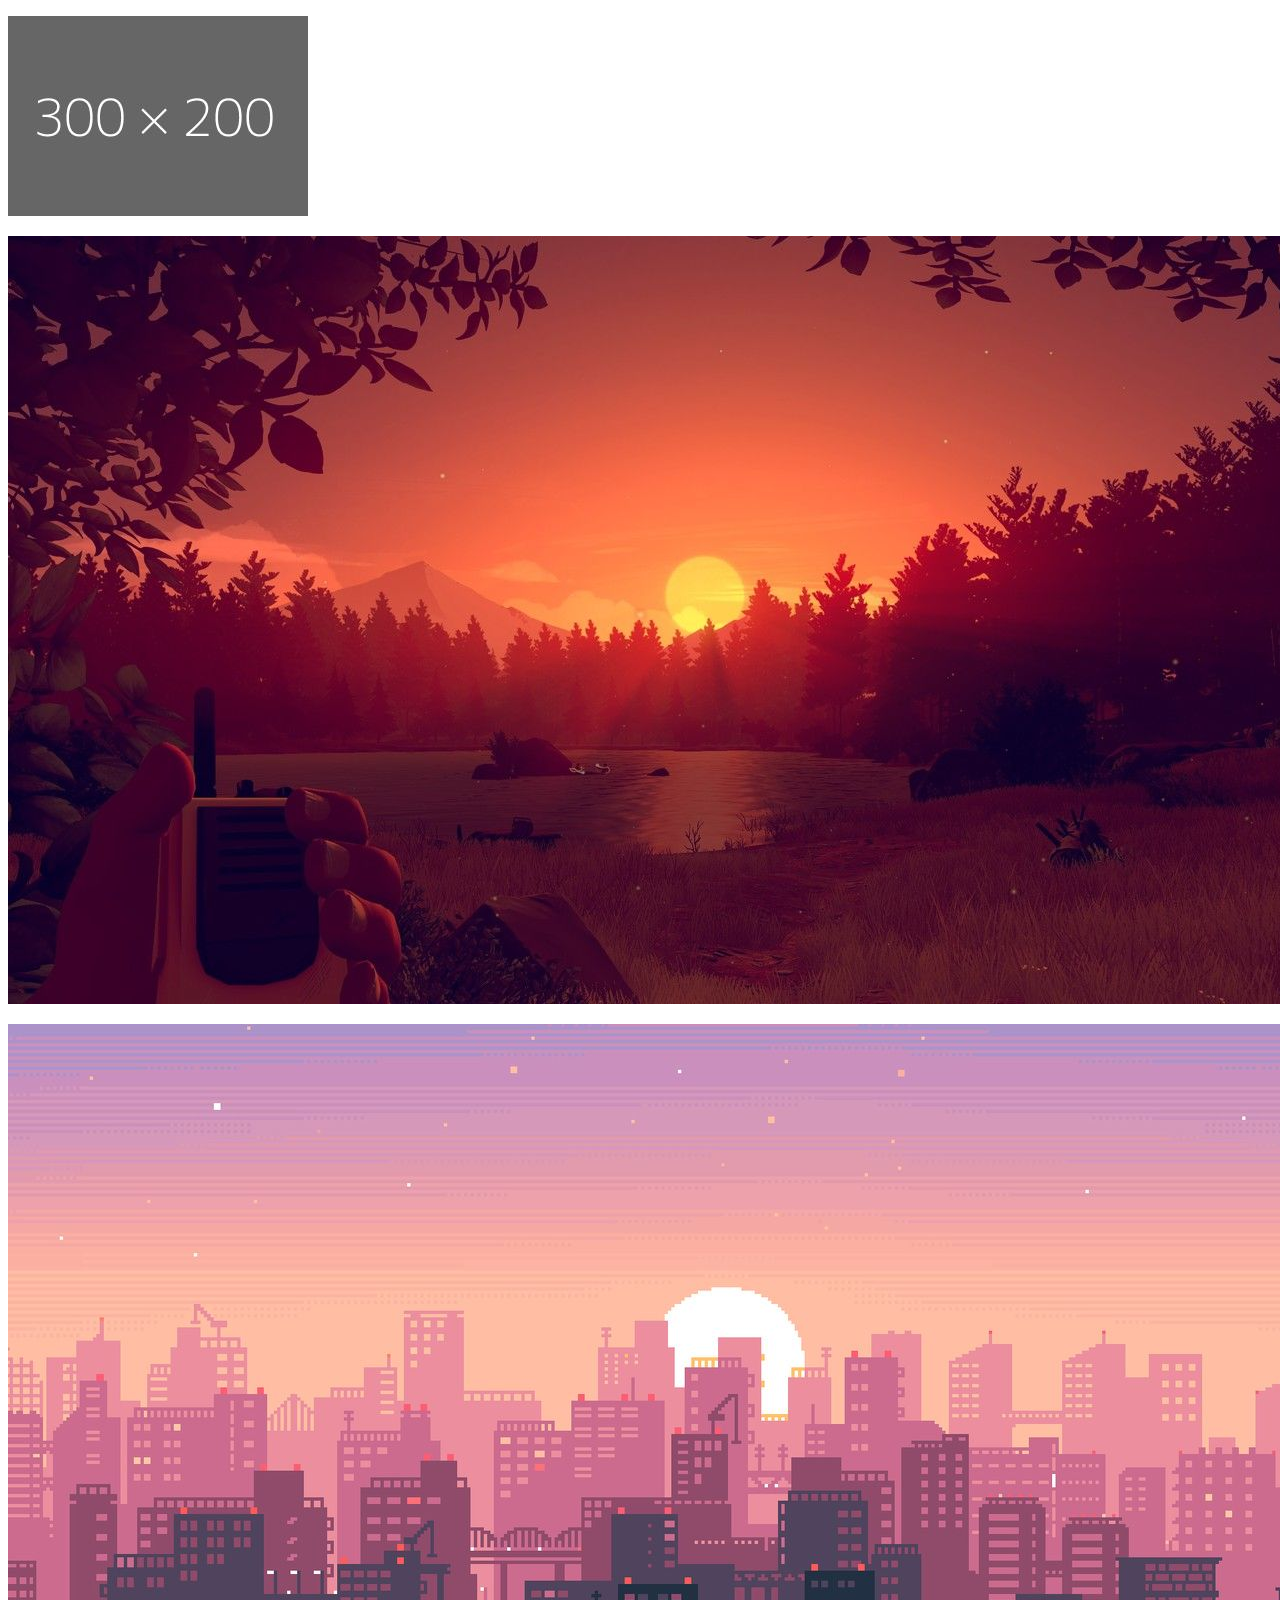
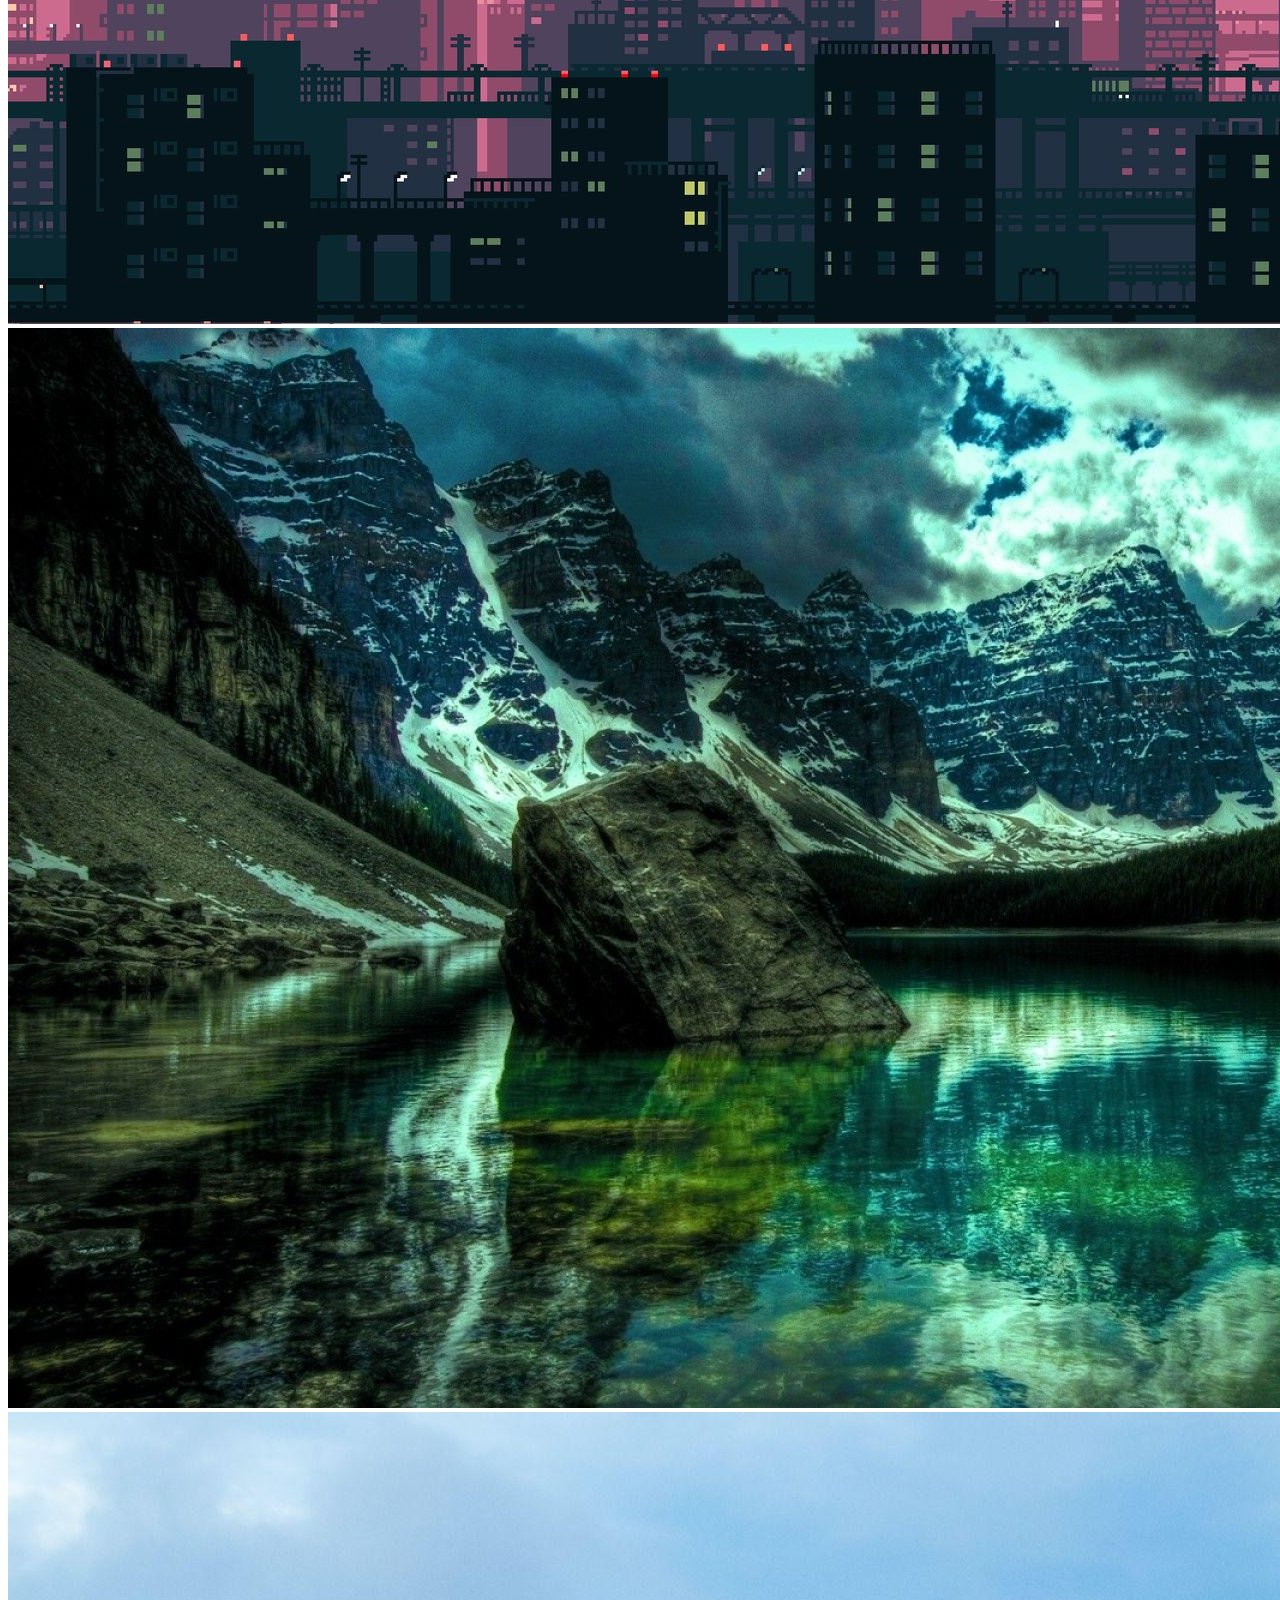
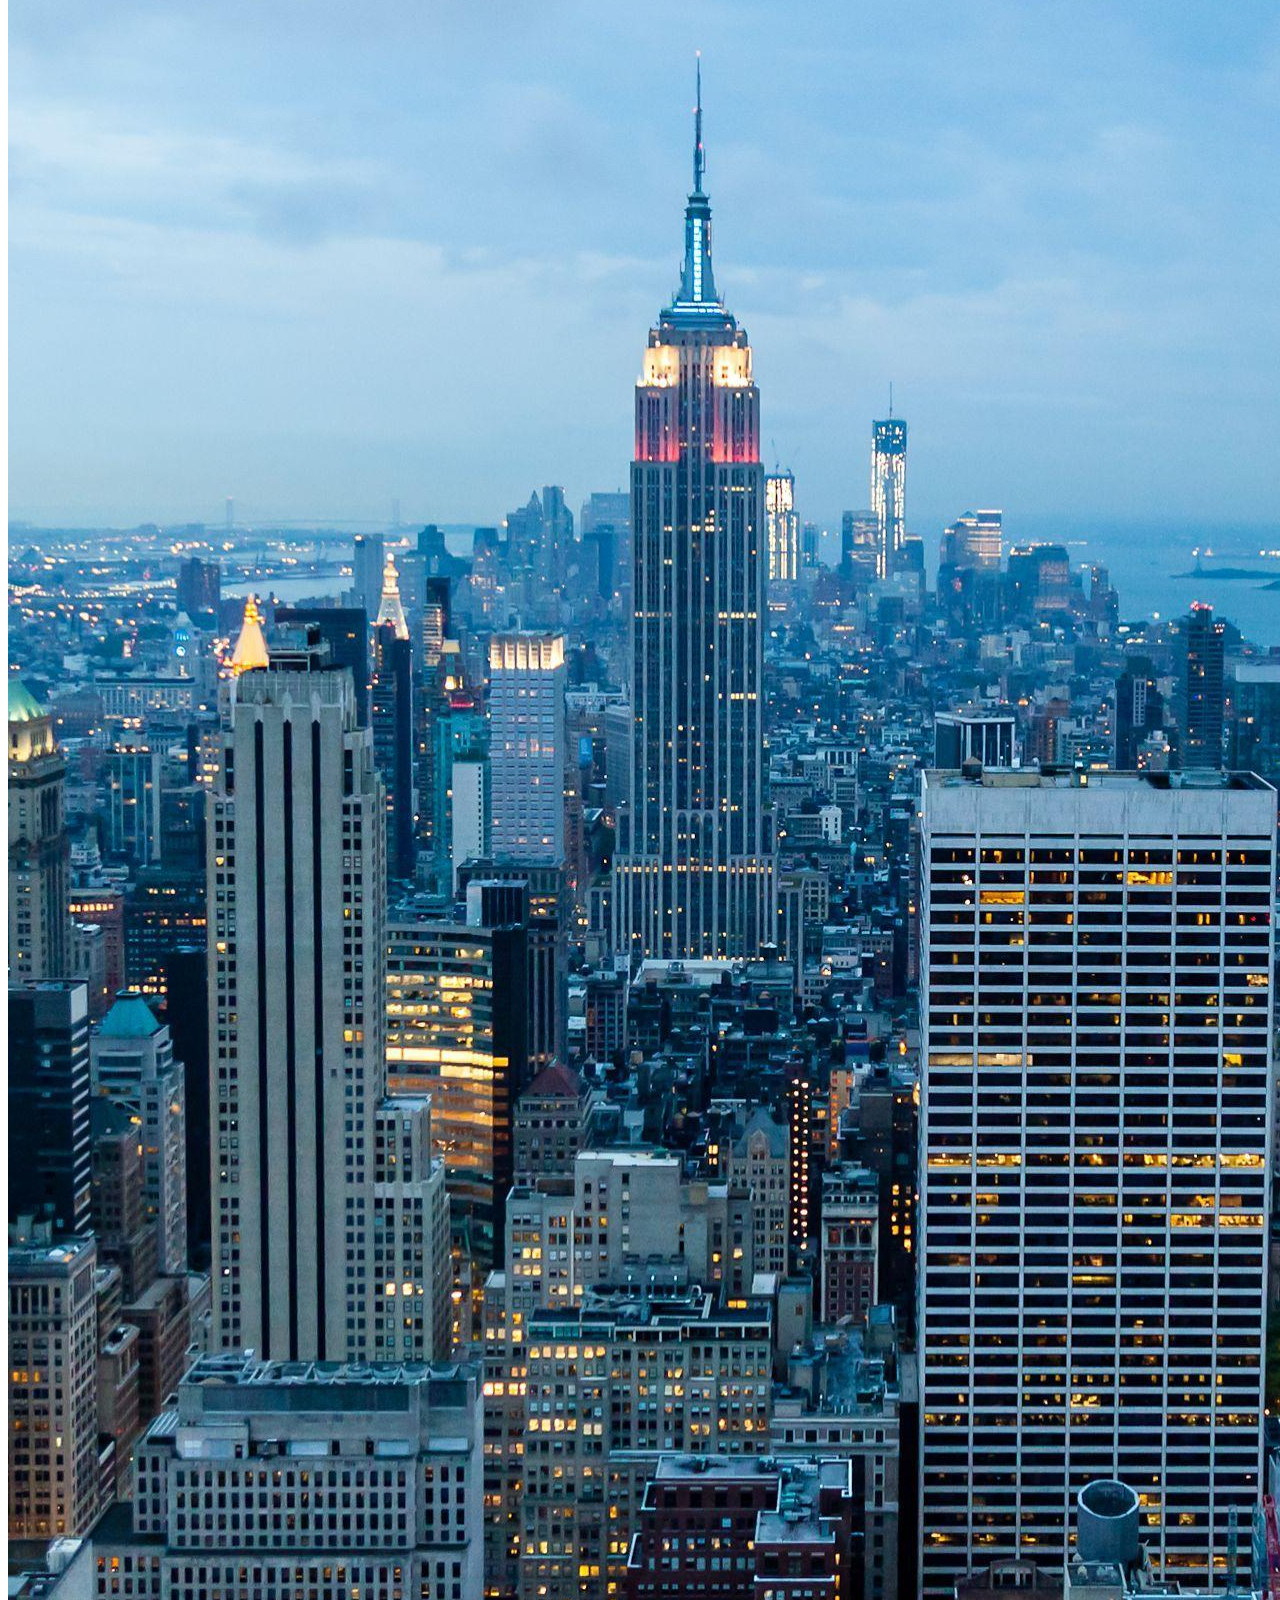
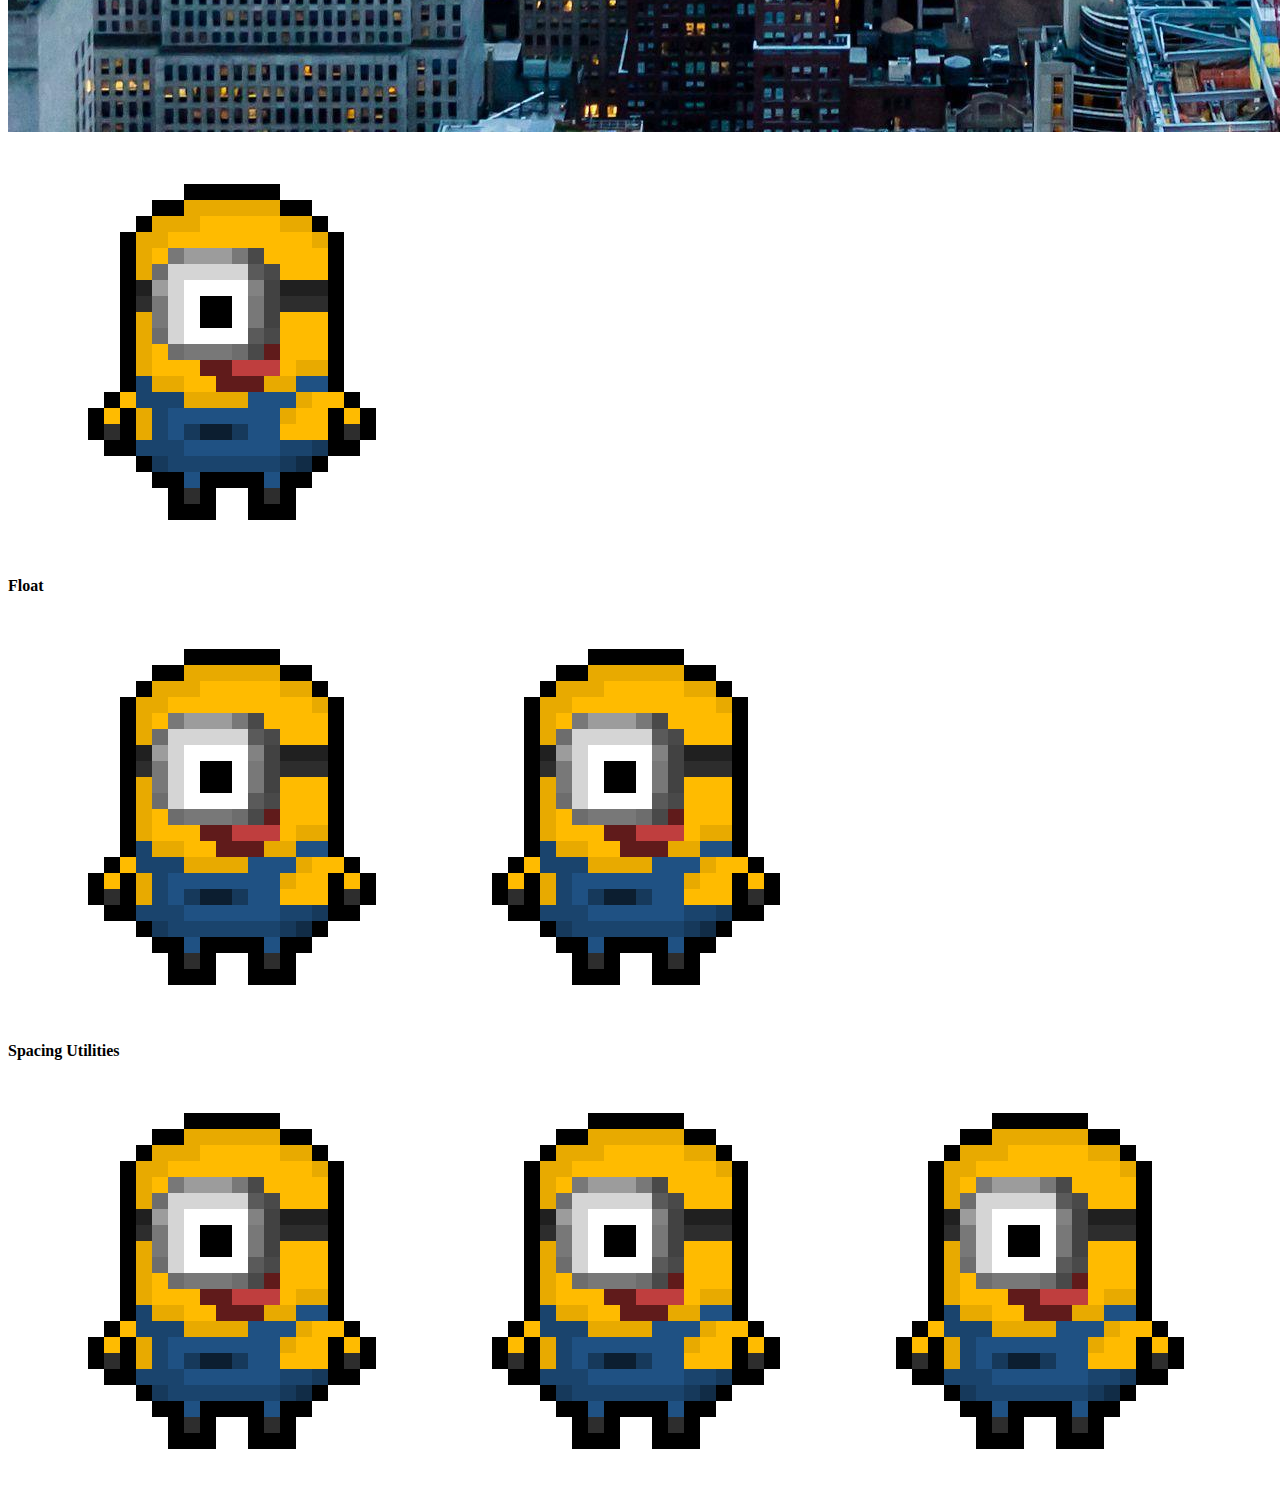
<file: 06.images.html>
<!DOCTYPE html>
<html lang="en">

<head>
    <meta charset="UTF-8">
    <meta http-equiv="X-UA-Compatible"
        content="IE=edge">
    <meta name="viewport"
        content="width=device-width, initial-scale=1.0">
    <link
        href="https://cdn.jsdelivr.net/npm/bootstrap@5.0.0-beta3/dist/css/bootstrap.min.css"
        rel="stylesheet"
        integrity="sha384-eOJMYsd53ii+scO/bJGFsiCZc+5NDVN2yr8+0RDqr0Ql0h+rP48ckxlpbzKgwra6"
        crossorigin="anonymous">
    <style>
        .container {
            margin: 1rem auto;
        }
    </style>
    <title>Images</title>
</head>

<body>
    <div class="container">
        <img src="./img/300x200.jpg"
            alt="Normal Size"
            srcset="">
    </div>
    <div class="container">
        <img src="./img/1336x768.jpg"
            class="img-fluid">
    </div>
    <div class="container">
        <img src="./img/1440x900.jpg"
            class="img-fluid rounded">
        <img src="./img/1920x1080.jpg"
            class="img-fluid rounded">
        <img src="./img/2160x1920.jpg"
            class="img-fluid rounded">
    </div>
    <div class="container">
        <img src="./img/100x100.png"
            class="img-thumbnail">
    </div>
    <div class="container">
        <h4 class="text-muted mt-3">Float</h4>
        <div class="clearfix">
            <img src="./img/100x100.png"
                alt="float left"
                class="float-left">
            <img src="./img/100x100.png"
                alt="float right"
                class="float-right">
        </div>
    </div>
    <!-- <div class="container">
    </div> -->
    <h4 class="text-muted mt-3">Spacing Utilities</h4>
    <div class="clearfix">
        <img src="./img/100x100.png"
            alt="float left"
            class="d-block">
        <img src="./img/100x100.png"
            alt="float right"
            class="d-block mx-auto">
        <img src="./img/100x100.png"
            alt="float right"
            class="d-block ml-auto">
    </div>
    <script
        src="https://cdn.jsdelivr.net/npm/bootstrap@5.0.0-beta3/dist/js/bootstrap.bundle.min.js"
        integrity="sha384-JEW9xMcG8R+pH31jmWH6WWP0WintQrMb4s7ZOdauHnUtxwoG2vI5DkLtS3qm9Ekf"
        crossorigin="anonymous"></script>
</body>

</html>
</file>
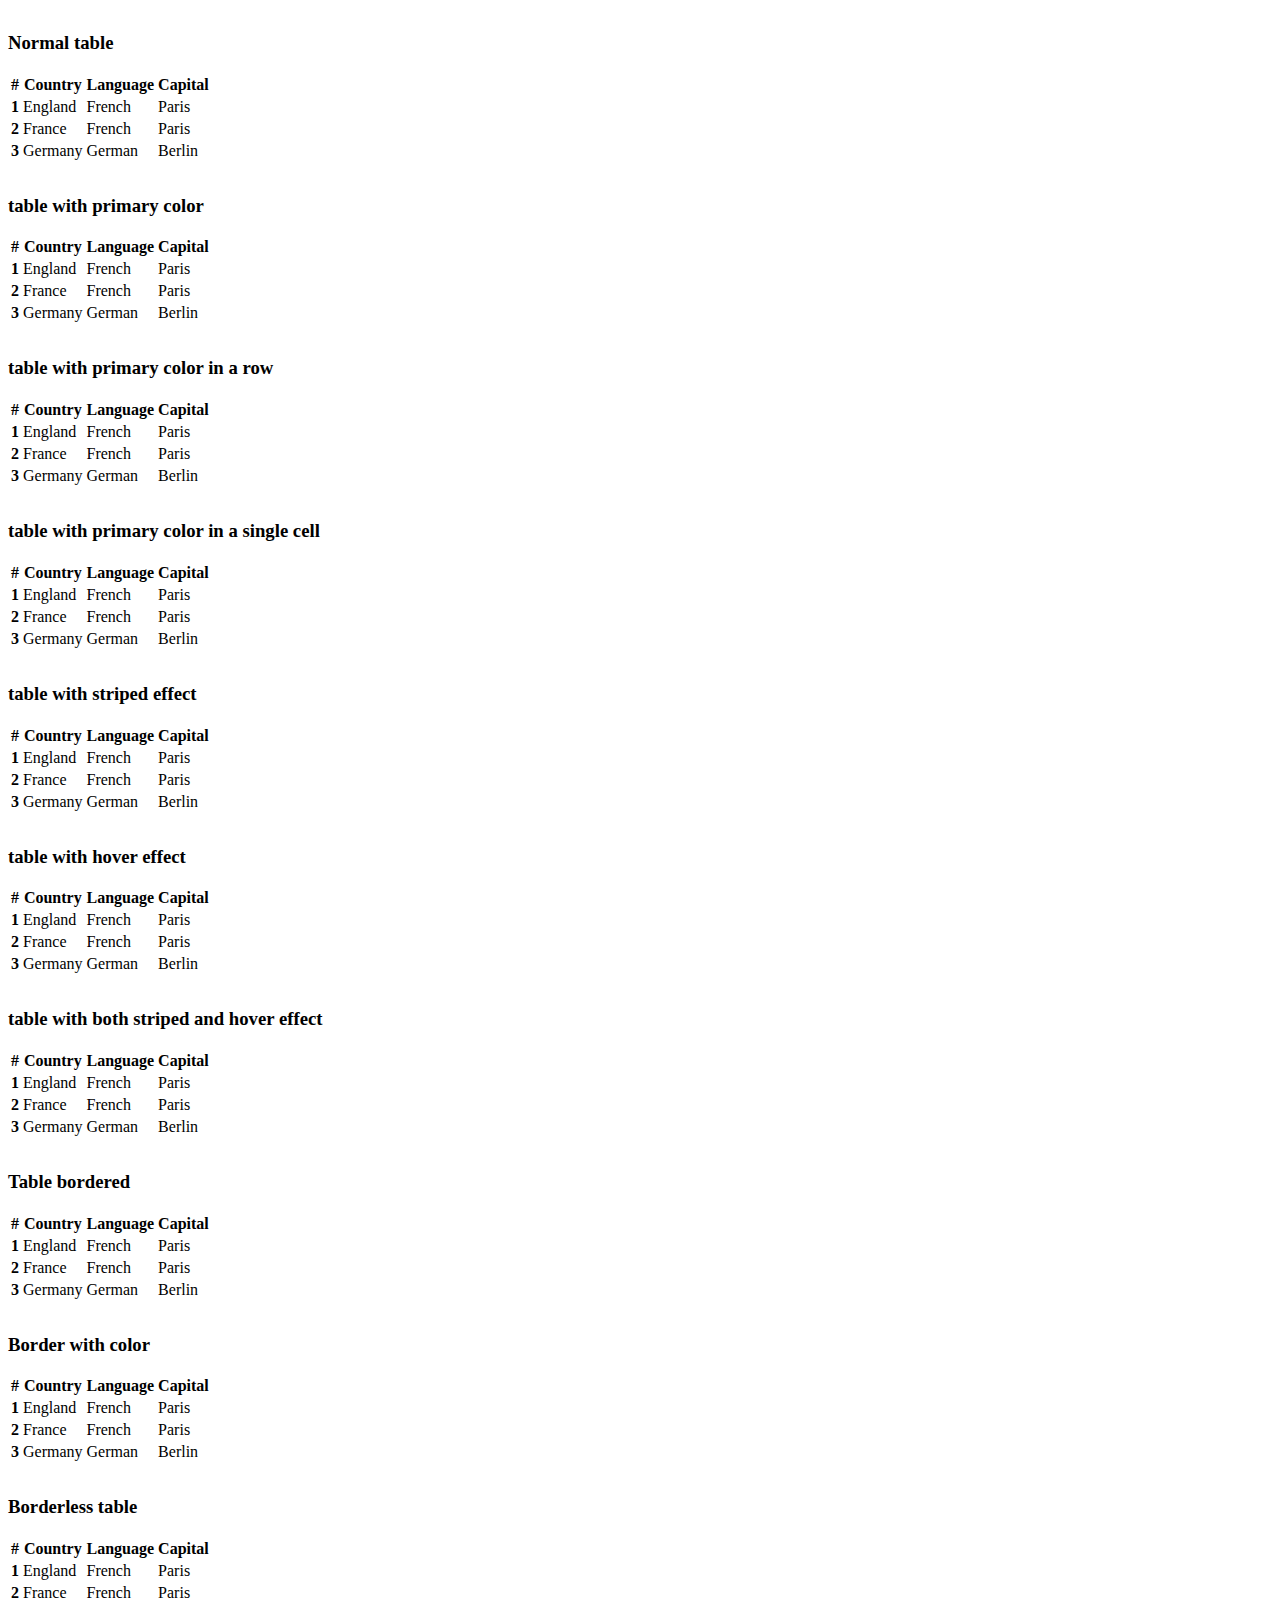
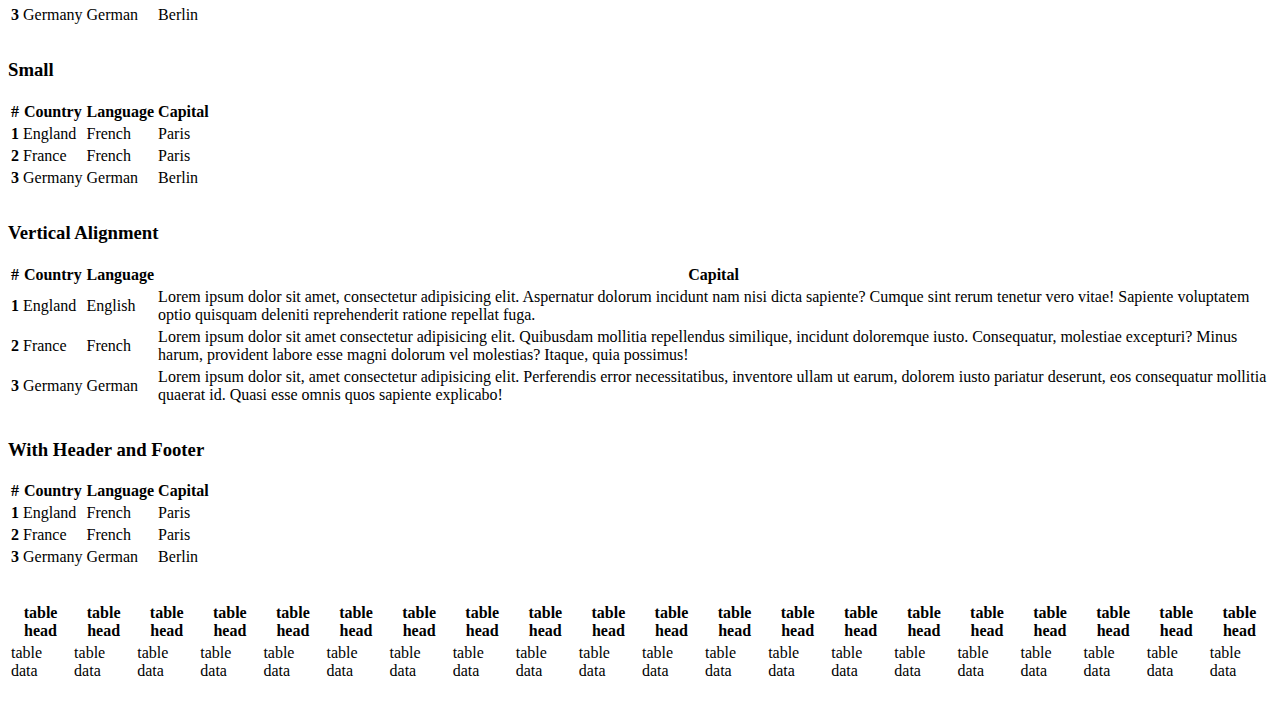
<file: 07.tables.html>
<!DOCTYPE html>
<html lang="en">

<head>
    <meta charset="UTF-8">
    <meta http-equiv="X-UA-Compatible"
        content="IE=edge">
    <meta name="viewport"
        content="width=device-width, initial-scale=1.0">
    <link
        href="https://cdn.jsdelivr.net/npm/bootstrap@5.0.0-beta3/dist/css/bootstrap.min.css"
        rel="stylesheet"
        integrity="sha384-eOJMYsd53ii+scO/bJGFsiCZc+5NDVN2yr8+0RDqr0Ql0h+rP48ckxlpbzKgwra6"
        crossorigin="anonymous">
    <style>
    </style>
    <title>Column</title>
    <style>
        .container {
            margin: 2rem auto;
        }
    </style>
</head>

<body>
    <!-- Normal table -->
    <div class="container">
        <h3 class="text-muted">Normal table</h3>
        <table class="table">
            <thead>
                <tr>
                    <th scope="col">#</th>
                    <th scope="col">Country</th>
                    <th scope="col">Language</th>
                    <th scope="col">Capital</th>
                </tr>
            </thead>
            <tbody>
                <tr>
                    <th scope="row">1</th>
                    <td>England</td>
                    <td>French</td>
                    <td>Paris</td>
                </tr>
                <tr>
                    <th scope="row">2</th>
                    <td>France</td>
                    <td>French</td>
                    <td>Paris</td>
                </tr>
                <tr>
                    <th scope="row">3</th>
                    <td>Germany</td>
                    <td>German</td>
                    <td>Berlin</td>
                </tr>
            </tbody>
        </table>
    </div>
    <!-- table with primary color -->
    <div class="container">
        <h3 class="text-muted">table with primary color</h3>
        <table class="table table-primary">
            <thead>
                <tr>
                    <th scope="col">#</th>
                    <th scope="col">Country</th>
                    <th scope="col">Language</th>
                    <th scope="col">Capital</th>
                </tr>
            </thead>
            <tbody>
                <tr>
                    <th scope="row">1</th>
                    <td>England</td>
                    <td>French</td>
                    <td>Paris</td>
                </tr>
                <tr>
                    <th scope="row">2</th>
                    <td>France</td>
                    <td>French</td>
                    <td>Paris</td>
                </tr>
                <tr>
                    <th scope="row">3</th>
                    <td>Germany</td>
                    <td>German</td>
                    <td>Berlin</td>
                </tr>
            </tbody>
        </table>
    </div>
    <!-- table with primary color in a row -->
    <div class="container">
        <h3 class="text-muted">table with primary color in a
            row</h3>
        <table class="table">
            <thead>
                <tr class="table-primary">
                    <th scope="col">#</th>
                    <th scope="col">Country</th>
                    <th scope="col">Language</th>
                    <th scope="col">Capital</th>
                </tr>
            </thead>
            <tbody>
                <tr>
                    <th scope="row">1</th>
                    <td>England</td>
                    <td>French</td>
                    <td>Paris</td>
                </tr>
                <tr>
                    <th scope="row">2</th>
                    <td>France</td>
                    <td>French</td>
                    <td>Paris</td>
                </tr>
                <tr>
                    <th scope="row">3</th>
                    <td>Germany</td>
                    <td>German</td>
                    <td>Berlin</td>
                </tr>
            </tbody>
        </table>
    </div>
    <!-- table with primary color in a single cell -->
    <div class="container">
        <h3 class="text-muted">table with primary color in a
            single cell</h3>
        <table class="table">
            <thead>
                <tr>
                    <th scope="col"
                        class="table-primary">#</th>
                    <th scope="col">Country</th>
                    <th scope="col">Language</th>
                    <th scope="col">Capital</th>
                </tr>
            </thead>
            <tbody>
                <tr>
                    <th scope="row">1</th>
                    <td>England</td>
                    <td>French</td>
                    <td>Paris</td>
                </tr>
                <tr>
                    <th scope="row">2</th>
                    <td>France</td>
                    <td>French</td>
                    <td>Paris</td>
                </tr>
                <tr>
                    <th scope="row">3</th>
                    <td>Germany</td>
                    <td>German</td>
                    <td>Berlin</td>
                </tr>
            </tbody>
        </table>
    </div>
    <!-- table with striped effect -->
    <div class="container">
        <h3 class="text-muted">table with striped effect
        </h3>
        <table class="table table-striped">
            <thead>
                <tr>
                    <th scope="col">#</th>
                    <th scope="col">Country</th>
                    <th scope="col">Language</th>
                    <th scope="col">Capital</th>
                </tr>
            </thead>
            <tbody>
                <tr>
                    <th scope="row">1</th>
                    <td>England</td>
                    <td>French</td>
                    <td>Paris</td>
                </tr>
                <tr>
                    <th scope="row">2</th>
                    <td>France</td>
                    <td>French</td>
                    <td>Paris</td>
                </tr>
                <tr>
                    <th scope="row">3</th>
                    <td>Germany</td>
                    <td>German</td>
                    <td>Berlin</td>
                </tr>
            </tbody>
        </table>
    </div>
    <!-- table with hover effect  -->
    <div class="container">
        <h3 class="text-muted">table with hover effect</h3>
        <table class="table table-hover">
            <thead>
                <tr>
                    <th scope="col">#</th>
                    <th scope="col">Country</th>
                    <th scope="col">Language</th>
                    <th scope="col">Capital</th>
                </tr>
            </thead>
            <tbody>
                <tr>
                    <th scope="row">1</th>
                    <td>England</td>
                    <td>French</td>
                    <td>Paris</td>
                </tr>
                <tr>
                    <th scope="row">2</th>
                    <td>France</td>
                    <td>French</td>
                    <td>Paris</td>
                </tr>
                <tr>
                    <th scope="row">3</th>
                    <td>Germany</td>
                    <td>German</td>
                    <td>Berlin</td>
                </tr>
            </tbody>
        </table>
    </div>
    <!-- table with both striped and hover effect -->
    <div class="container">
        <h3 class="text-muted">table with both striped and
            hover effect</h3>
        <table class="table table-striped table-hover">
            <thead>
                <tr>
                    <th scope="col">#</th>
                    <th scope="col">Country</th>
                    <th scope="col">Language</th>
                    <th scope="col">Capital</th>
                </tr>
            </thead>
            <tbody>
                <tr>
                    <th scope="row">1</th>
                    <td>England</td>
                    <td>French</td>
                    <td>Paris</td>
                </tr>
                <tr>
                    <th scope="row">2</th>
                    <td>France</td>
                    <td>French</td>
                    <td>Paris</td>
                </tr>
                <tr>
                    <th scope="row">3</th>
                    <td>Germany</td>
                    <td>German</td>
                    <td>Berlin</td>
                </tr>
            </tbody>
        </table>
    </div>
    <!-- table bordered -->
    <div class="container">
        <h3 class="text-muted">Table bordered</h3>
        <table class="table table-bordered">
            <thead>
                <tr>
                    <th scope="col">#</th>
                    <th scope="col">Country</th>
                    <th scope="col">Language</th>
                    <th scope="col">Capital</th>
                </tr>
            </thead>
            <tbody>
                <tr>
                    <th scope="row">1</th>
                    <td>England</td>
                    <td>French</td>
                    <td>Paris</td>
                </tr>
                <tr>
                    <th scope="row">2</th>
                    <td>France</td>
                    <td>French</td>
                    <td>Paris</td>
                </tr>
                <tr>
                    <th scope="row">3</th>
                    <td>Germany</td>
                    <td>German</td>
                    <td>Berlin</td>
                </tr>
            </tbody>
        </table>
    </div>
    <!-- border with primary color -->
    <div class="container">
        <h3 class="text-muted"> Border with color </h3>
        <table class="table table-bordered border-primary">
            <thead>
                <tr>
                    <th scope="col">#</th>
                    <th scope="col">Country</th>
                    <th scope="col">Language</th>
                    <th scope="col">Capital</th>
                </tr>
            </thead>
            <tbody>
                <tr>
                    <th scope="row">1</th>
                    <td>England</td>
                    <td>French</td>
                    <td>Paris</td>
                </tr>
                <tr>
                    <th scope="row">2</th>
                    <td>France</td>
                    <td>French</td>
                    <td>Paris</td>
                </tr>
                <tr>
                    <th scope="row">3</th>
                    <td>Germany</td>
                    <td>German</td>
                    <td>Berlin</td>
                </tr>
            </tbody>
        </table>
    </div>
    <!-- borderless table -->
    <div class="container">
        <h3 class="text-muted">Borderless table</h3>
        <table class="table table-borderless">
            <thead>
                <tr>
                    <th scope="col">#</th>
                    <th scope="col">Country</th>
                    <th scope="col">Language</th>
                    <th scope="col">Capital</th>
                </tr>
            </thead>
            <tbody>
                <tr>
                    <th scope="row">1</th>
                    <td>England</td>
                    <td>French</td>
                    <td>Paris</td>
                </tr>
                <tr>
                    <th scope="row">2</th>
                    <td>France</td>
                    <td>French</td>
                    <td>Paris</td>
                </tr>
                <tr>
                    <th scope="row">3</th>
                    <td>Germany</td>
                    <td>German</td>
                    <td>Berlin</td>
                </tr>
            </tbody>
        </table>
    </div>
    <!-- small version  -->
    <div class="container">
        <h3 class="text-muted">Small</h3>
        <table class="table table-sm">
            <thead>
                <tr>
                    <th scope="col">#</th>
                    <th scope="col">Country</th>
                    <th scope="col">Language</th>
                    <th scope="col">Capital</th>
                </tr>
            </thead>
            <tbody>
                <tr>
                    <th scope="row">1</th>
                    <td>England</td>
                    <td>French</td>
                    <td>Paris</td>
                </tr>
                <tr>
                    <th scope="row">2</th>
                    <td>France</td>
                    <td>French</td>
                    <td>Paris</td>
                </tr>
                <tr>
                    <th scope="row">3</th>
                    <td>Germany</td>
                    <td>German</td>
                    <td>Berlin</td>
                </tr>
            </tbody>
        </table>
    </div>
    <!-- vertical alignment -->
    <div class="container">
        <h3 class="text-muted">Vertical Alignment</h3>
        <table class="table align-middle">
            <thead>
                <tr>
                    <th scope="col">#</th>
                    <th scope="col">Country</th>
                    <th scope="col">Language</th>
                    <th scope="col">Capital</th>
                </tr>
            </thead>
            <tbody>
                <tr>
                    <th scope="row">1</th>
                    <td>England</td>
                    <td>English</td>
                    <td>Lorem ipsum dolor sit amet,
                        consectetur adipisicing elit.
                        Aspernatur dolorum incidunt nam nisi
                        dicta sapiente? Cumque sint rerum
                        tenetur vero vitae! Sapiente
                        voluptatem optio quisquam deleniti
                        reprehenderit ratione repellat fuga.
                    </td>
                </tr>
                <tr class="align-bottom">
                    <th scope="row">2</th>
                    <td>France</td>
                    <td>French</td>
                    <td>Lorem ipsum dolor sit amet
                        consectetur adipisicing elit.
                        Quibusdam mollitia repellendus
                        similique, incidunt doloremque
                        iusto. Consequatur, molestiae
                        excepturi? Minus harum, provident
                        labore esse magni dolorum vel
                        molestias? Itaque, quia possimus!
                    </td>
                </tr>
                <tr>
                    <th scope="row">3</th>
                    <td>Germany</td>
                    <td class="align-top">German</td>
                    <td>Lorem ipsum dolor sit, amet
                        consectetur adipisicing elit.
                        Perferendis error necessitatibus,
                        inventore ullam ut earum, dolorem
                        iusto pariatur deserunt, eos
                        consequatur mollitia quaerat id.
                        Quasi esse omnis quos sapiente
                        explicabo!</td>
                </tr>
            </tbody>
        </table>
    </div>
    <!-- With Header and Footer -->
    <div class="container">
        <h3 class="text-muted">With Header and Footer</h3>
        <table class="table">
            <thead class="table-primary">
                <tr>
                    <th scope="col">#</th>
                    <th scope="col">Country</th>
                    <th scope="col">Language</th>
                    <th scope="col">Capital</th>
                </tr>
            </thead>
            <tbody>
                <tr>
                    <th scope="row">1</th>
                    <td>England</td>
                    <td>French</td>
                    <td>Paris</td>
                </tr>
                <tr>
                    <th scope="row">2</th>
                    <td>France</td>
                    <td>French</td>
                    <td>Paris</td>
                </tr>
                <tr>
                    <th scope="row">3</th>
                    <td>Germany</td>
                    <td>German</td>
                    <td>Berlin</td>
                </tr>
                <!-- <tfoot class="table-primary">
                <tr>Footer</tr>
                <tr>Footer</tr>
                <tr>Footer</tr>
            </tfoot> -->
            </tbody>
        </table>
    </div>
    <div class="container table-responsive-sm">
        <table class="table">
            <thead>
                <tr>
                    <th scope="col">table head</th>
                    <th scope="col">table head</th>
                    <th scope="col">table head</th>
                    <th scope="col">table head</th>
                    <th scope="col">table head</th>
                    <th scope="col">table head</th>
                    <th scope="col">table head</th>
                    <th scope="col">table head</th>
                    <th scope="col">table head</th>
                    <th scope="col">table head</th>
                    <th scope="col">table head</th>
                    <th scope="col">table head</th>
                    <th scope="col">table head</th>
                    <th scope="col">table head</th>
                    <th scope="col">table head</th>
                    <th scope="col">table head</th>
                    <th scope="col">table head</th>
                    <th scope="col">table head</th>
                    <th scope="col">table head</th>
                    <th scope="col">table head</th>
                </tr>
            </thead>
            <tbody>
                <tr>
                    <td scope="col">table data</td>
                    <td scope="col">table data</td>
                    <td scope="col">table data</td>
                    <td scope="col">table data</td>
                    <td scope="col">table data</td>
                    <td scope="col">table data</td>
                    <td scope="col">table data</td>
                    <td scope="col">table data</td>
                    <td scope="col">table data</td>
                    <td scope="col">table data</td>
                    <td scope="col">table data</td>
                    <td scope="col">table data</td>
                    <td scope="col">table data</td>
                    <td scope="col">table data</td>
                    <td scope="col">table data</td>
                    <td scope="col">table data</td>
                    <td scope="col">table data</td>
                    <td scope="col">table data</td>
                    <td scope="col">table data</td>
                    <td scope="col">table data</td>
                </tr>
            </tbody>
        </table>
    </div>
    <script
        src="https://cdn.jsdelivr.net/npm/bootstrap@5.0.0-beta3/dist/js/bootstrap.bundle.min.js"
        integrity="sha384-JEW9xMcG8R+pH31jmWH6WWP0WintQrMb4s7ZOdauHnUtxwoG2vI5DkLtS3qm9Ekf"
        crossorigin="anonymous"></script>
</body>

</html>
</file>
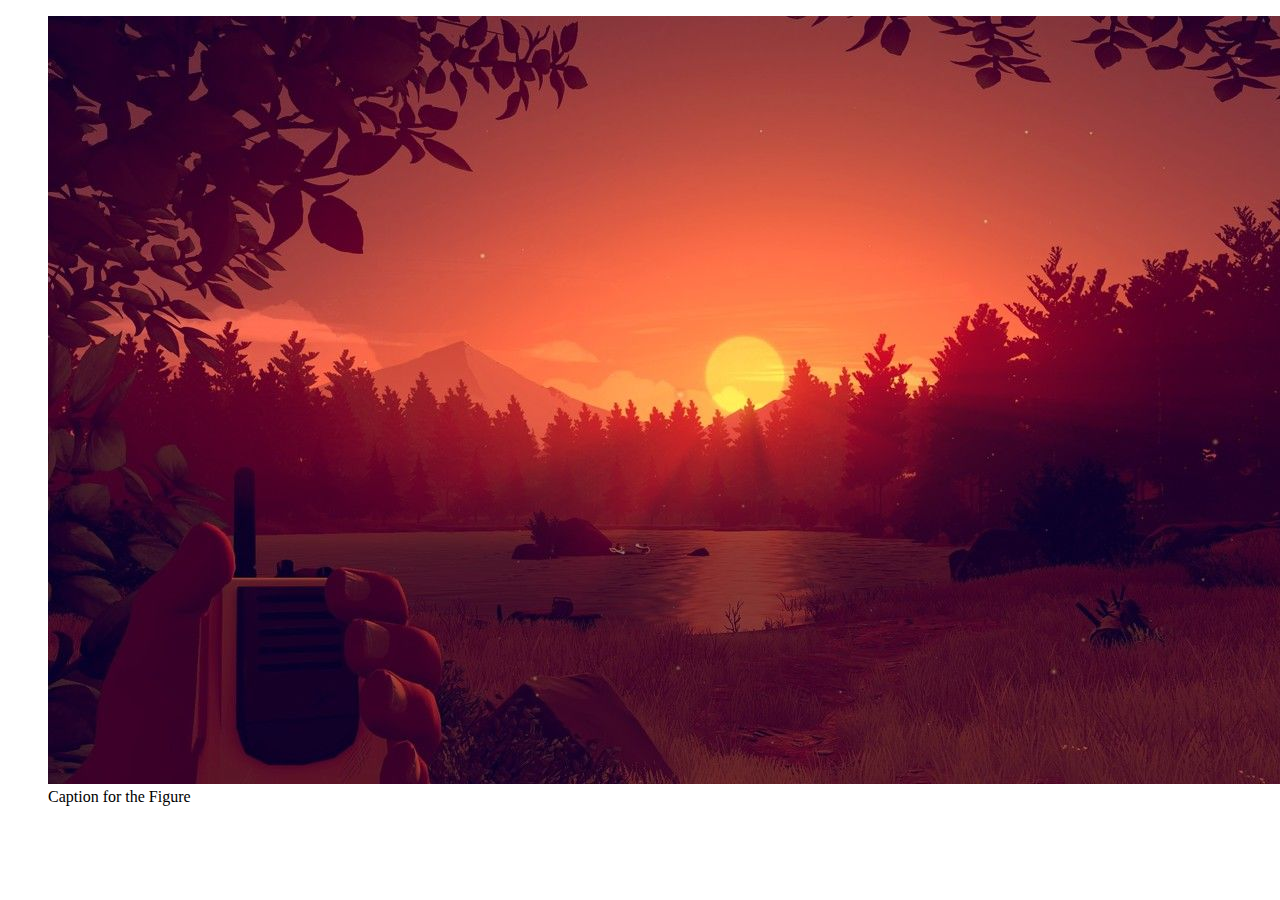
<file: 08.figure.html>
<!DOCTYPE html>
<html lang="en">

<head>
    <meta charset="UTF-8">
    <meta http-equiv="X-UA-Compatible"
        content="IE=edge">
    <meta name="viewport"
        content="width=device-width, initial-scale=1.0">
    <link
        href="https://cdn.jsdelivr.net/npm/bootstrap@5.0.0-beta3/dist/css/bootstrap.min.css"
        rel="stylesheet"
        integrity="sha384-eOJMYsd53ii+scO/bJGFsiCZc+5NDVN2yr8+0RDqr0Ql0h+rP48ckxlpbzKgwra6"
        crossorigin="anonymous">
    <style>
    </style>
    <title>Column</title>
</head>

<body>
    <div class="container">
        <figure>
            <img src="./img/1336x768.jpg"" class="
                img-fluid
                figure-img">
            <figcaption class="figure-caption">Caption for
                the Figure</figcaption>
        </figure>
    </div>
    <script
        src="
                https://cdn.jsdelivr.net/npm/bootstrap@5.0.0-beta3/dist/js/bootstrap.bundle.min.js"
        integrity="sha384-JEW9xMcG8R+pH31jmWH6WWP0WintQrMb4s7ZOdauHnUtxwoG2vI5DkLtS3qm9Ekf"
        crossorigin="anonymous"></script>
</body>

</html>
</file>
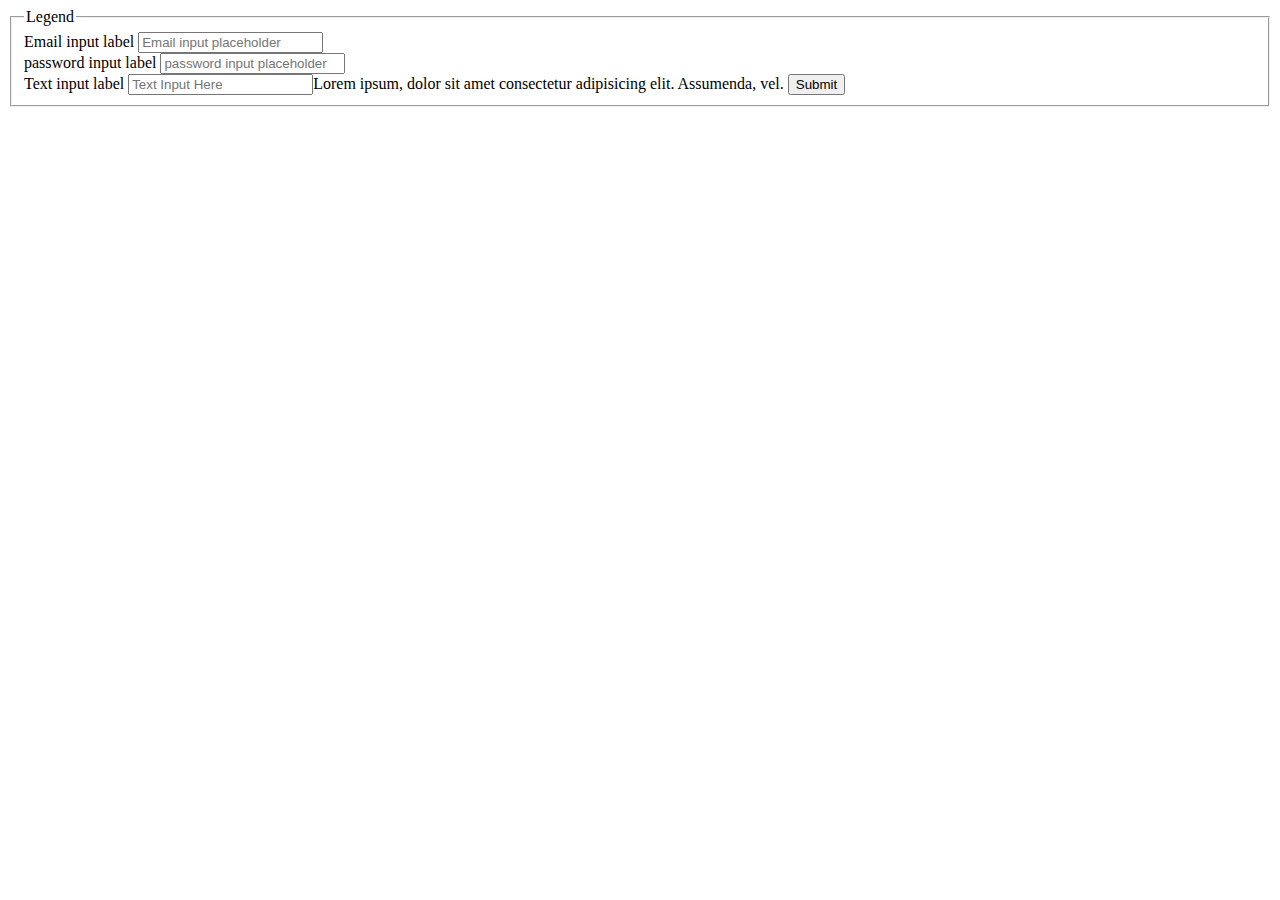
<file: 09.form.html>
<!DOCTYPE html>
<html lang="en">

<head>
    <meta charset="UTF-8">
    <meta http-equiv="X-UA-Compatible"
        content="IE=edge">
    <meta name="viewport"
        content="width=device-width, initial-scale=1.0">
    <link
        href="https://cdn.jsdelivr.net/npm/bootstrap@5.0.0-beta3/dist/css/bootstrap.min.css"
        rel="stylesheet"
        integrity="sha384-eOJMYsd53ii+scO/bJGFsiCZc+5NDVN2yr8+0RDqr0Ql0h+rP48ckxlpbzKgwra6"
        crossorigin="anonymous">
    <style>
    </style>
    <title>Form</title>
</head>

<body>
    <div class="container">
        <form action="">
            <fieldset>
                <legend>Legend</legend>
                <div class="mb-3">
                    <label for="inputEmail"
                        class="form-label">Email input
                        label</label>
                    <input type="email"
                        class="form-control"
                        placeholder="Email input placeholder"
                        id="inputEmail">
                </div>
                <div class="mb-3">
                    <label for="inputpassword"
                        class="form-label">password input
                        label</label>
                    <input type="password"
                        class="form-control"
                        placeholder="password input placeholder"
                        id="inputpassword">
                </div>
                <label for="inputTextStacked"
                    class="form-label">Text input
                    label</label>
                <input type="text"
                    class="form-control"
                    placeholder="Text Input Here"
                    id="inputTextStacked"
                    aria-describedby="inputTextStackedHelp">Lorem
                ipsum, dolor sit amet consectetur
                adipisicing elit. Assumenda, vel. <button
                    type="submit"
                    class="btn btn-primary">Submit</button>
            </fieldset>
        </form>
    </div>
    <script
        src="https://cdn.jsdelivr.net/npm/bootstrap@5.0.0-beta3/dist/js/bootstrap.bundle.min.js"
        integrity="sha384-JEW9xMcG8R+pH31jmWH6WWP0WintQrMb4s7ZOdauHnUtxwoG2vI5DkLtS3qm9Ekf"
        crossorigin="anonymous"></script>
</body>

</html>
</file>
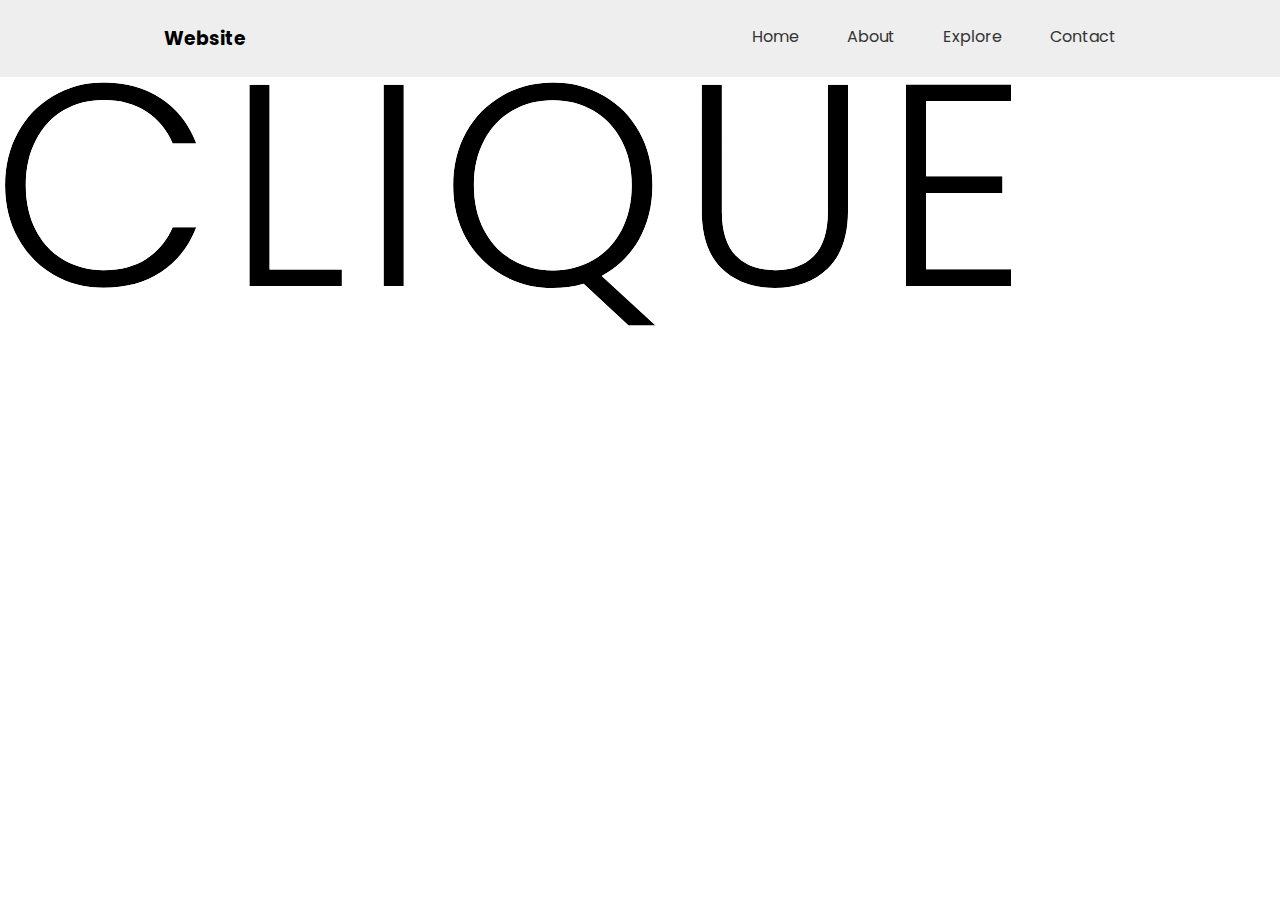
<file: hello.html>
<!DOCTYPE html>
<html lang="en">

<head>
    <meta charset="UTF-8">
    <meta http-equiv="X-UA-Compatible"
        content="IE=edge">
    <meta name="viewport"
        content="width=device-width, initial-scale=1.0">
    <link rel="preconnect"
        href="https://fonts.gstatic.com">
    <link
        href="https://fonts.googleapis.com/css2?family=Poppins:ital,wght@0,100;0,200;0,300;0,400;0,500;0,600;0,700;0,800;0,900;1,100;1,200;1,300;1,400;1,500;1,600;1,700;1,800&display=swap"
        rel="stylesheet">
    <style>
        * {
            box-sizing: border-box;
            margin: 0;
            padding: 0;
        }

        body {
            font-family: 'Poppins', sans-serif;
        }

        nav {
            background: #eee;
        }

        .container {
            max-width: 1000px;
            margin: auto;
        }

        nav .container h3,
        nav .container ul li {
            padding: 1rem;
            margin: 0.5rem;
        }

        .container {
            display: flex;
            justify-content: space-between;
        }

        nav .container ul {
            display: flex;
        }

        nav .container ul li {
            list-style: none;
            border-radius: 6px;
            transition: all 200ms ease-in;
        }

        nav .container ul li a {
            text-decoration: none;
            color: #333;
        }

        nav .container ul li:hover {
            background-color: rgb(218, 218, 218);
        }
    </style>
    <title>Document</title>
</head>

<body>
    <nav>
        <div class="container">
            <h3>Website</h3>
            <ul>
                <li><a href="#">Home</a></li>
                <li><a href="#">About</a></li>
                <li><a href="#">Explore</a></li>
                <li><a href="#">Contact</a>
                </li>
            </ul>
        </div>
    </nav>
    <main>
        <svg id="logo"
            width="1017"
            height="254"
            viewBox="0 0 1017 254"
            fill="none"
            xmlns="http://www.w3.org/2000/svg">
            <path
                d="M5.06458 108.2C5.06458 88.424 9.38457 70.76 18.0246 55.208C26.6646 39.464 38.4726 27.272 53.4486 18.632C68.4246 9.79999 85.1286 5.384 103.561 5.384C126.025 5.384 145.225 10.76 161.161 21.512C177.289 32.072 189.001 47.048 196.297 66.44H172.681C166.921 52.808 158.089 42.152 146.185 34.472C134.473 26.792 120.265 22.952 103.561 22.952C88.7766 22.952 75.4326 26.408 63.5286 33.32C51.8166 40.232 42.6006 50.216 35.8806 63.272C29.1606 76.136 25.8006 91.112 25.8006 108.2C25.8006 125.288 29.1606 140.264 35.8806 153.128C42.6006 165.992 51.8166 175.88 63.5286 182.792C75.4326 189.704 88.7766 193.16 103.561 193.16C120.265 193.16 134.473 189.416 146.185 181.928C158.089 174.248 166.921 163.688 172.681 150.248H196.297C189.001 169.448 177.289 184.328 161.161 194.888C145.033 205.448 125.833 210.728 103.561 210.728C85.1286 210.728 68.4246 206.408 53.4486 197.768C38.4726 188.936 26.6646 176.744 18.0246 161.192C9.38457 145.64 5.06458 127.976 5.06458 108.2Z"
                fill="black" />
            <path
                d="M269.588 192.584H341.876V209H249.428V7.68799H269.588V192.584Z"
                fill="black" />
            <path
                d="M403.767 7.68799V209H383.607V7.68799H403.767Z"
                fill="black" />
            <path
                d="M628.555 248.456L583.627 206.696C573.835 209.576 563.563 211.016 552.811 211.016C534.187 211.016 517.291 206.696 502.123 198.056C486.955 189.224 474.955 177.032 466.123 161.48C457.483 145.736 453.163 127.976 453.163 108.2C453.163 88.424 457.483 70.76 466.123 55.208C474.955 39.464 486.955 27.272 502.123 18.632C517.291 9.79999 534.187 5.384 552.811 5.384C571.627 5.384 588.619 9.79999 603.787 18.632C618.955 27.272 630.859 39.464 639.499 55.208C648.139 70.76 652.459 88.424 652.459 108.2C652.459 128.552 647.947 146.696 638.923 162.632C629.899 178.376 617.515 190.472 601.771 198.92L655.627 248.456H628.555ZM473.899 108.2C473.899 125.288 477.355 140.36 484.267 153.416C491.179 166.28 500.587 176.168 512.491 183.08C524.395 189.992 537.835 193.448 552.811 193.448C567.787 193.448 581.227 189.992 593.131 183.08C605.035 176.168 614.443 166.28 621.355 153.416C628.267 140.36 631.723 125.288 631.723 108.2C631.723 91.112 628.267 76.136 621.355 63.272C614.443 50.408 605.035 40.52 593.131 33.608C581.227 26.696 567.787 23.24 552.811 23.24C537.835 23.24 524.395 26.696 512.491 33.608C500.587 40.52 491.179 50.408 484.267 63.272C477.355 76.136 473.899 91.112 473.899 108.2Z"
                fill="black" />
            <path
                d="M721.885 7.68799V134.408C721.885 154.376 726.589 169.16 735.997 178.76C745.597 188.36 758.653 193.16 775.165 193.16C791.677 193.16 804.541 188.456 813.757 179.048C823.165 169.448 827.869 154.568 827.869 134.408V7.68799H848.029V134.12C848.029 159.656 841.213 178.856 827.581 191.72C814.141 204.584 796.573 211.016 774.877 211.016C753.181 211.016 735.517 204.584 721.885 191.72C708.445 178.856 701.725 159.656 701.725 134.12V7.68799H721.885Z"
                fill="black" />
            <path
                d="M926.116 24.104V99.272H1002.44V115.976H926.116V192.296H1011.08V209H905.956V7.39999H1011.08V24.104H926.116Z"
                fill="black" />
            <path fill-rule="evenodd"
                clip-rule="evenodd"
                d="M194.254 155.248C186.891 172.05 175.86 185.263 161.161 194.888C145.033 205.448 125.833 210.728 103.561 210.728C85.1286 210.728 68.4246 206.408 53.4486 197.768C38.4726 188.936 26.6646 176.744 18.0246 161.192C9.38457 145.64 5.06458 127.976 5.06458 108.2C5.06458 88.424 9.38457 70.76 18.0246 55.208C26.6646 39.464 38.4726 27.272 53.4486 18.632C68.4246 9.79999 85.1286 5.384 103.561 5.384C126.025 5.384 145.225 10.76 161.161 21.512C175.874 31.1459 186.912 44.4552 194.275 61.44C194.983 63.0727 195.657 64.7394 196.297 66.44H172.681C166.921 52.808 158.089 42.152 146.185 34.472C134.473 26.792 120.265 22.952 103.561 22.952C88.7766 22.952 75.4326 26.408 63.5286 33.32C51.8166 40.232 42.6006 50.216 35.8806 63.272C29.1606 76.136 25.8006 91.112 25.8006 108.2C25.8006 125.288 29.1606 140.264 35.8806 153.128C42.6006 165.992 51.8166 175.88 63.5286 182.792C75.4326 189.704 88.7766 193.16 103.561 193.16C120.265 193.16 134.473 189.416 146.185 181.928C158.089 174.248 166.921 163.688 172.681 150.248H196.297C195.65 151.949 194.97 153.615 194.254 155.248ZM143.485 177.719C154.519 170.598 162.705 160.83 168.085 148.278L169.384 145.248H203.545L200.97 152.024C193.326 172.142 180.97 187.894 163.9 199.071C146.837 210.243 126.651 215.728 103.561 215.728C84.3115 215.728 66.7361 211.206 50.95 202.099L50.9292 202.087L50.9086 202.075C35.1475 192.78 22.7155 179.931 13.6538 163.62C4.55654 147.245 0.0645752 128.729 0.0645752 108.2C0.0645752 87.6757 4.5545 69.1633 13.6476 52.791C22.7054 36.2901 35.1427 23.4256 50.9293 14.313C66.7162 5.00775 84.2995 0.384003 103.561 0.384003C126.836 0.384003 147.04 5.9624 163.928 17.3477C180.997 28.5322 193.341 44.3844 200.976 64.6793L203.52 71.44H169.365L168.075 68.3861C162.687 55.6354 154.495 45.7839 143.474 38.6735L143.458 38.6634L143.443 38.6532C132.691 31.6031 119.481 27.952 103.561 27.952C89.5974 27.952 77.1359 31.2044 66.0547 37.635C55.2272 44.0289 46.6474 53.2791 40.3263 65.5602L40.3193 65.5737L40.3123 65.5871C34.0266 77.6198 30.8006 91.7754 30.8006 108.2C30.8006 124.625 34.0266 138.78 40.3123 150.813C46.6275 162.902 55.2076 172.071 66.054 178.477C77.1353 184.907 89.5971 188.16 103.561 188.16C119.501 188.16 132.728 184.595 143.485 177.719ZM346.876 187.584V214H244.428V2.68799H274.588V187.584H346.876ZM269.588 192.584V7.68799H249.428V209H341.876V192.584H269.588ZM408.767 2.68799V214H378.607V2.68799H408.767ZM626.591 253.456L582.275 212.266C572.841 214.771 563.015 216.016 552.811 216.016C533.38 216.016 515.621 211.499 499.649 202.401L499.628 202.389L499.607 202.377C483.661 193.092 471.035 180.254 461.776 163.949L461.758 163.917L461.74 163.885C452.656 147.332 448.163 128.73 448.163 108.2C448.163 87.6711 452.655 69.1548 461.753 52.7798L461.758 52.7707L461.763 52.7617C471.019 36.261 483.652 23.4043 499.627 14.2995C515.601 5.00307 533.367 0.384003 552.811 0.384003C572.436 0.384003 590.299 4.99792 606.281 14.2979C622.265 23.4071 634.811 36.2753 643.879 52.7953C652.97 69.1666 657.459 87.6774 657.459 108.2C657.459 129.317 652.77 148.327 643.274 165.096L643.268 165.107L643.261 165.118C634.957 179.607 623.906 191.199 610.149 199.833L668.449 253.456H626.591ZM655.627 248.456H628.555L583.627 206.696C573.835 209.576 563.563 211.016 552.811 211.016C534.187 211.016 517.291 206.696 502.123 198.056C486.955 189.224 474.955 177.032 466.123 161.48C457.483 145.736 453.163 127.976 453.163 108.2C453.163 88.424 457.483 70.76 466.123 55.208C474.955 39.464 486.955 27.272 502.123 18.632C517.291 9.79999 534.187 5.384 552.811 5.384C571.627 5.384 588.619 9.79999 603.787 18.632C618.955 27.272 630.859 39.464 639.499 55.208C648.139 70.76 652.459 88.424 652.459 108.2C652.459 128.552 647.947 146.696 638.923 162.632C630.788 176.825 619.923 188.053 606.327 196.317C604.841 197.22 603.323 198.088 601.771 198.92L655.627 248.456ZM726.885 2.68799V134.408C726.885 153.682 731.431 166.945 739.551 175.242C748.016 183.697 759.685 188.16 775.165 188.16C790.695 188.16 802.136 183.767 810.186 175.549L810.186 175.548C818.309 167.26 822.869 153.904 822.869 134.408V2.68799H853.029V134.12C853.029 160.51 845.971 181.235 831.023 195.347C816.501 209.239 797.624 216.016 774.877 216.016C752.121 216.016 733.16 209.234 718.454 195.356L718.441 195.344L718.428 195.332C703.68 181.216 696.725 160.497 696.725 134.12V2.68799H726.885ZM827.581 191.72C841.213 178.856 848.029 159.656 848.029 134.12V7.68799H827.869V134.408C827.869 154.568 823.165 169.448 813.757 179.048C804.541 188.456 791.677 193.16 775.165 193.16C758.653 193.16 745.597 188.36 735.997 178.76C726.589 169.16 721.885 154.376 721.885 134.408V7.68799H701.725V134.12C701.725 159.656 708.445 178.856 721.885 191.72C735.517 204.584 753.181 211.016 774.877 211.016C796.573 211.016 814.141 204.584 827.581 191.72ZM1007.44 94.272V120.976H931.116V187.296H1016.08V214H900.956V2.39999H1016.08V29.104H931.116V94.272H1007.44ZM926.116 24.104H1011.08V7.39999H905.956V209H1011.08V192.296H926.116V115.976H1002.44V99.272H926.116V24.104ZM488.68 151.065C482.21 138.838 478.899 124.596 478.899 108.2C478.899 91.797 482.212 77.6602 488.672 65.6386C495.174 53.5379 503.948 44.3506 515.002 37.9319C526.077 31.5012 538.637 28.24 552.811 28.24C566.985 28.24 579.546 31.5012 590.621 37.9319C601.675 44.3506 610.449 53.5379 616.951 65.6386C623.41 77.6602 626.723 91.797 626.723 108.2C626.723 124.594 623.414 138.835 616.944 151.061C610.443 163.156 601.671 172.339 590.621 178.756C579.546 185.187 566.985 188.448 552.811 188.448C538.637 188.448 526.077 185.187 515.002 178.756C503.952 172.34 495.181 163.158 488.68 151.065ZM621.355 153.416C614.443 166.28 605.035 176.168 593.131 183.08C581.227 189.992 567.787 193.448 552.811 193.448C537.835 193.448 524.395 189.992 512.491 183.08C500.587 176.168 491.179 166.28 484.267 153.416C477.355 140.36 473.899 125.288 473.899 108.2C473.899 91.112 477.355 76.136 484.267 63.272C491.179 50.408 500.587 40.52 512.491 33.608C524.395 26.696 537.835 23.24 552.811 23.24C567.787 23.24 581.227 26.696 593.131 33.608C605.035 40.52 614.443 50.408 621.355 63.272C628.267 76.136 631.723 91.112 631.723 108.2C631.723 125.288 628.267 140.36 621.355 153.416ZM403.767 209H383.607V7.68799H403.767V209Z"
                fill="white" />
        </svg>
    </main>
    <footer></footer>
</body>

</html>
</file>
